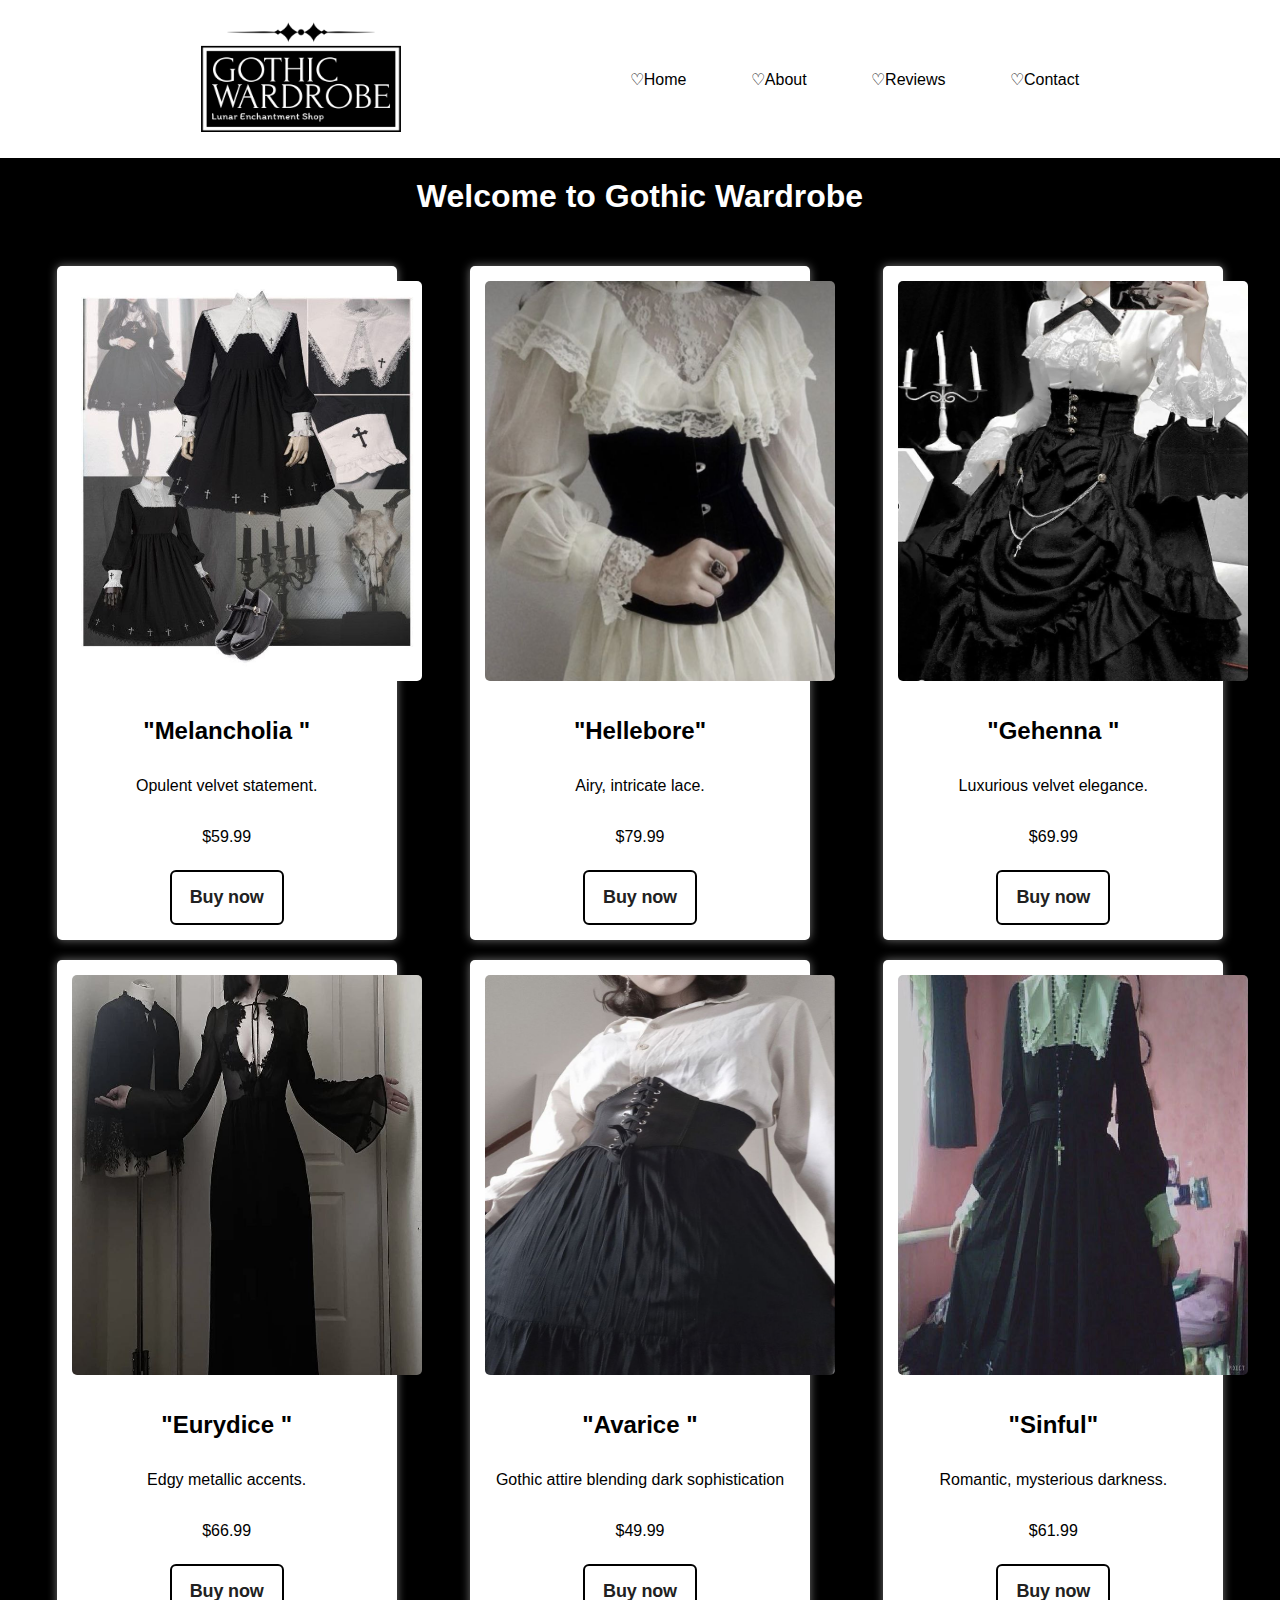
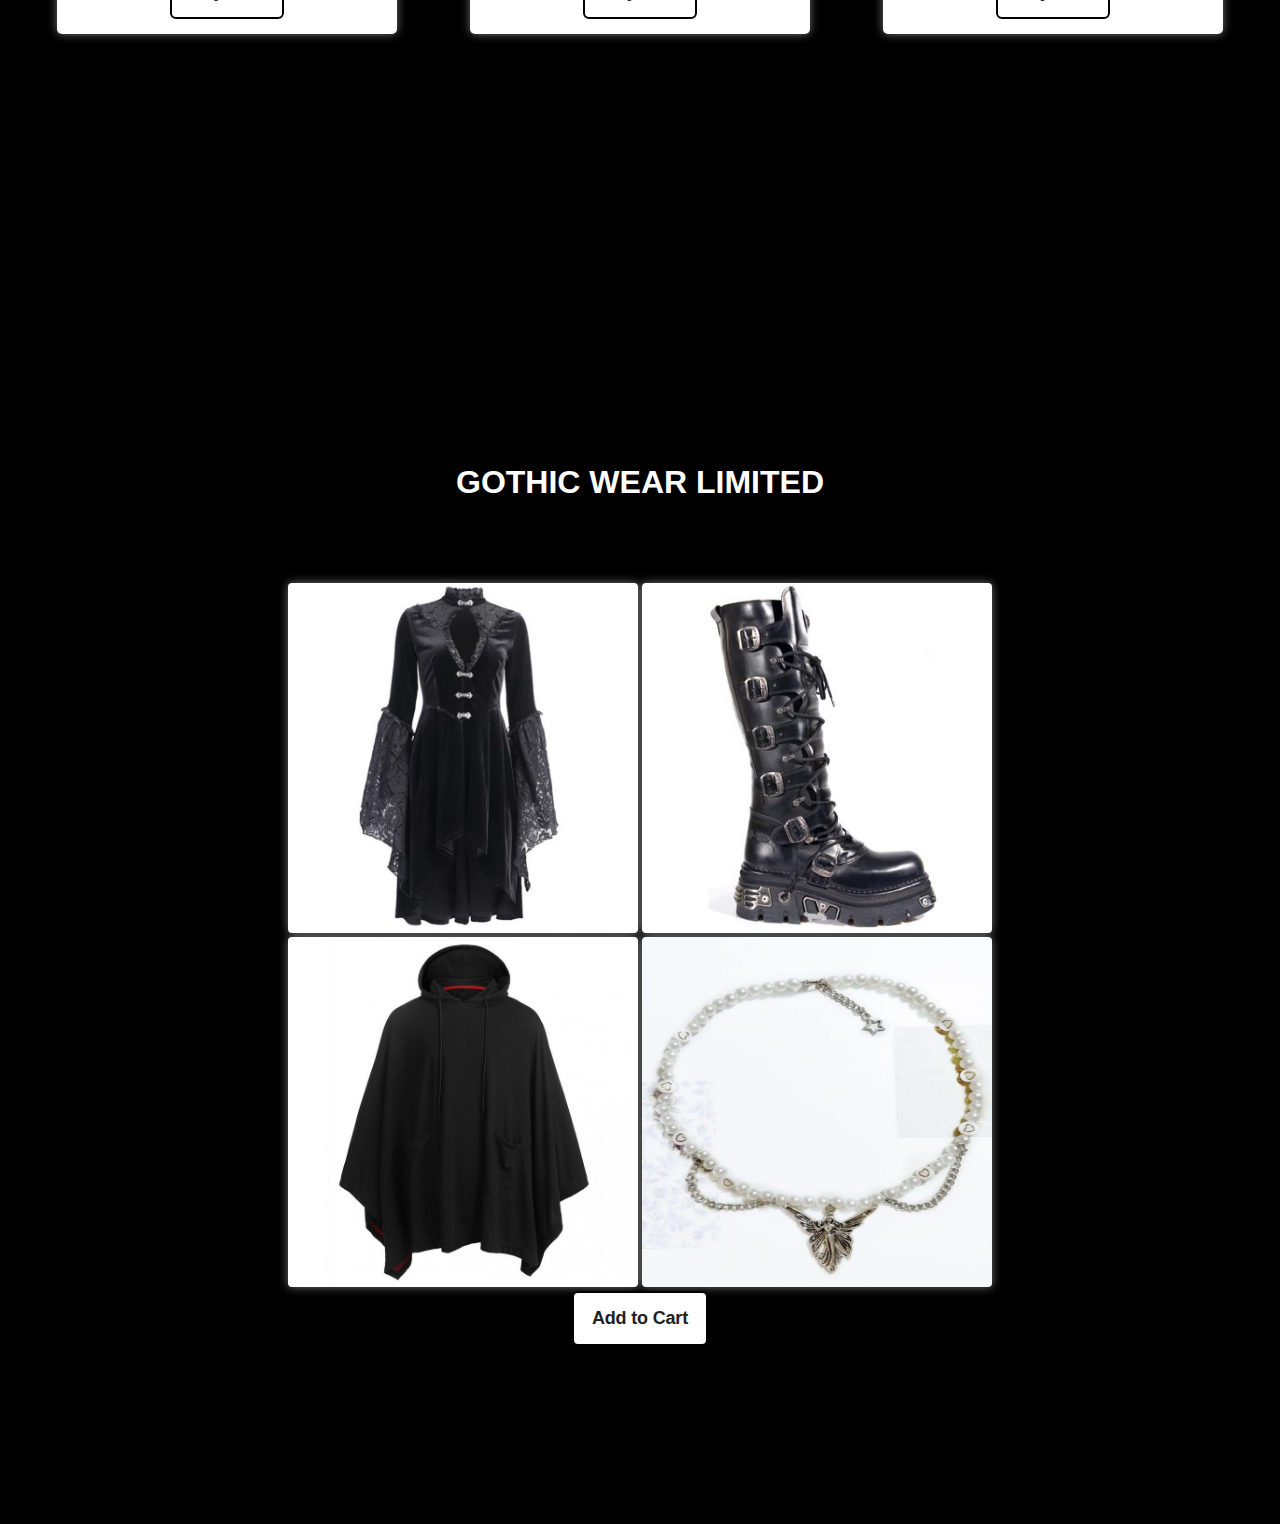
<file: index.html>
<!DOCTYPE html>
<html lang="en">
<head>
    <meta charset="UTF-8">
    <meta name="viewport" content="width=device-width, initial-scale=1.0">
    <title>gotika</title>
    <link rel="stylesheet" href="css/gotstyle.css">
    <link rel="icon" href="img/gothic-wardrobe-high-resolution-logo-black-transparent.png" type="image/png">

</head>
<body>
    <header>
        <nav>   
            <a href="index.html"><img src="img/gothic-wardrobe-high-resolution-logo-black-transparent.png"; height="110" width="200"></a>
            <div class="navvv">
            <a href="index.html">♡Home</a>
            <a href="About.html">♡About</a>
            <a href="Otzyv.html">♡Reviews</a>
            <a href="Contact.html">♡Contact</a>
        </div>
        </nav>
    </header>
    <div class="vse">
        <H1>Welcome to Gothic Wardrobe</H1>
    <section  class="product-container">
       
        <div class="product">
            <a href="gotan (1).html"><img src="img/melan/platya (2).jpg" height="400" width="350" ></a>
            <h2>"Melancholia "</h2>
            <p>Opulent velvet statement.</p>
            <p>$59.99</p>
            <button class="button-80" role="button">Buy now</button>
        </div>
        <div class="product">
            <a href="gotan (2).html"><img src="img/heleb/platya (6).jpg" height="400" width="350" ></a>
            <h2>"Hellebore"</h2>
            <p>Airy, intricate lace.</p>
            <p>$79.99</p>
            <button class="button-80" role="button">Buy now</button>
  </div>
  <div class="product">
    <a href="gotan (3).html"><img src="img/gehen/platya (8).jpg" height="400" width="350" ></a>
    <h2>"Gehenna "</h2>
    <p>Luxurious velvet elegance.</p>
    <p>$69.99</p>
    <button class="button-80" role="button">Buy now</button>
</div>
<div class="product">
    <a href="gotan (4).html"><img src="img/euryd/platya (10).jpg" height="400" width="350" ></a>
    <h2>"Eurydice "</h2>
    <p>Edgy metallic accents.</p>
    <p>$66.99</p>
    <button class="button-80" role="button">Buy now</button>
</div>
<div class="product">
    <a href="gotan (5).html"><img src="img/avar/platya (3).jpg" height="400" width="350" ></a>
    <h2>"Avarice "</h2>
    <p>Gothic attire blending dark sophistication</p>
    <p>$49.99</p>
    <button class="button-80" role="button">Buy now</button>
</div>
<div class="product">
    <a href="gotan (6).html"><img src="img//sinf/platya (1).jpg" height="400" width="350" ></a>
    <h2>"Sinful"</h2>
    <p>Romantic, mysterious darkness.</p>
    <p>$61.99</p>
    <button class="button-80" role="button">Buy now</button>
</div>
    </section>
</div>
<div class="limitka">
    <H1>GOTHIC WEAR LIMITED</H1>
    <h4>Quod hic emas, nusquam alibi. Nova indumenta, nova mysteria.</h4>
<div class="lim">
    <a href="gotan (7).html"><img src="img/refff/gen (3).jpg" height="350" width="350"></a>
    <a href="gotan (8).html"><img src="img/refff (4)/asda (1).jpg" height="350" width="350"></a>
</div>
<div class="lim">
    <a href="gotan (9).html"><img src="img/refff (2)/nakid (2).jpg" height="350" width="350"></a>
    <a href="gotan (10).html"><img src="img/refff (3)/vbvbv (1).jpg" height="350" width="350"></a>
</div>
<button class="button-80" role="button" >Add to Cart</button>
</div>
</body>
</html>
</file>
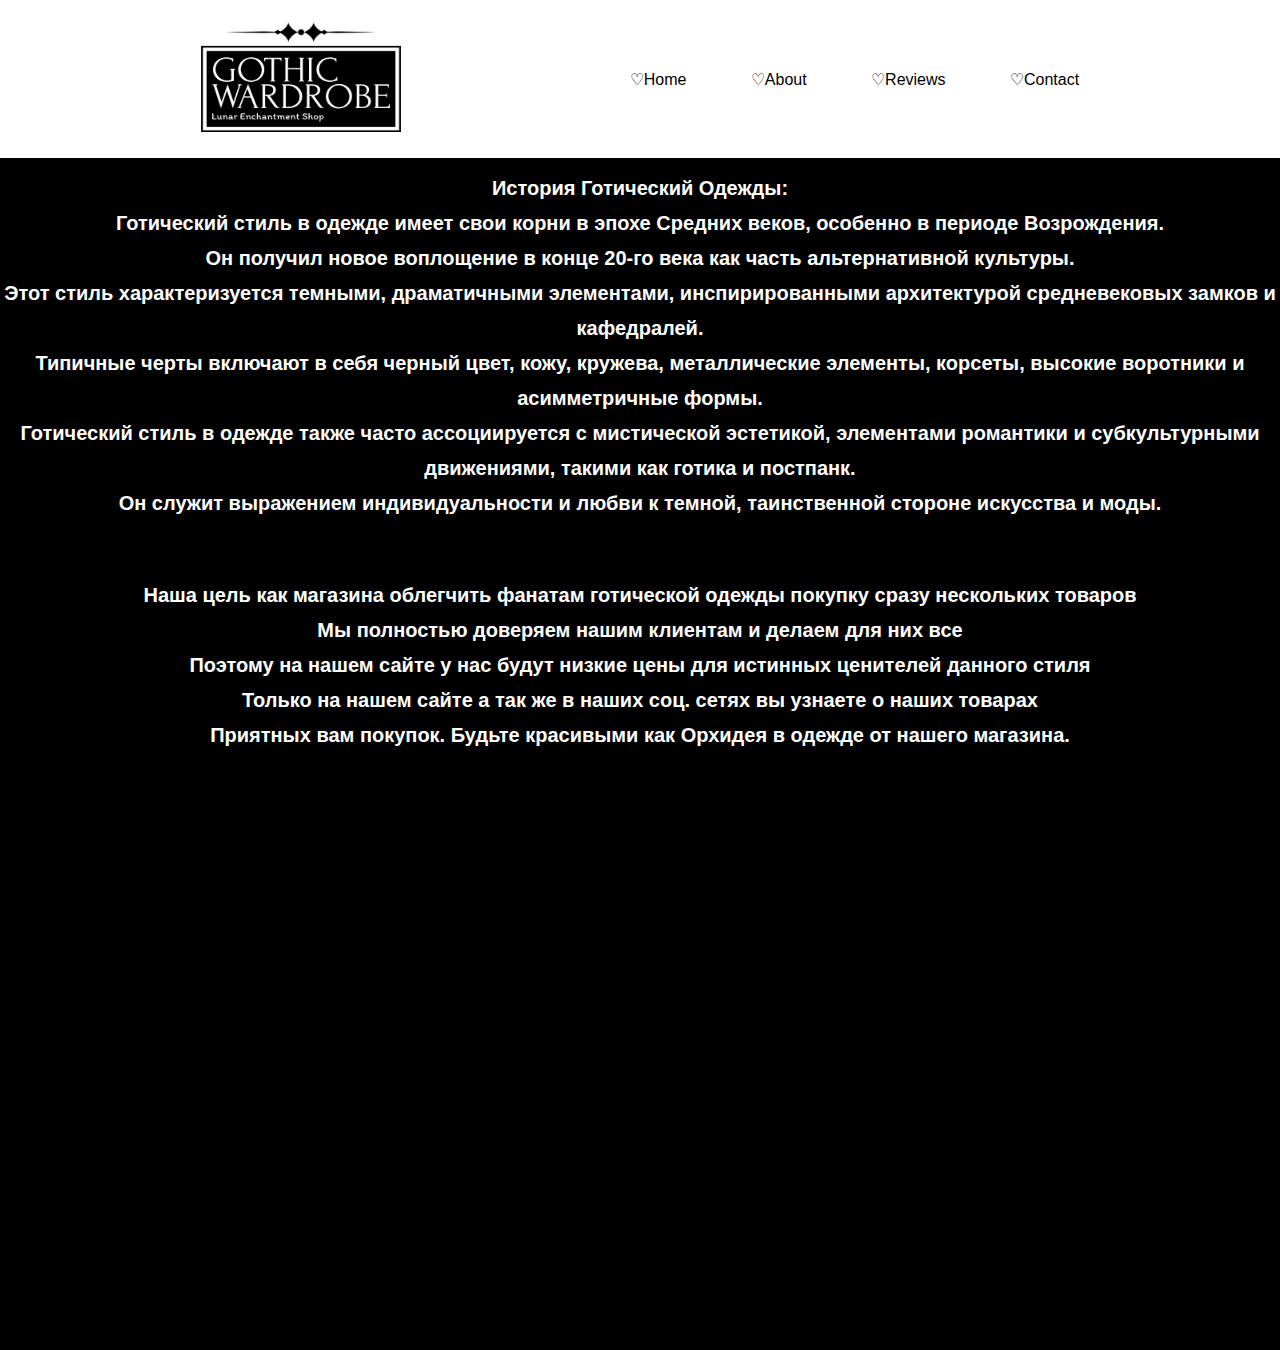
<file: About.html>
<!DOCTYPE html>
<html lang="en">
<head>
    <meta charset="UTF-8">
    <meta name="viewport" content="width=device-width, initial-scale=1.0">
    <title>gotika</title>
    <link rel="stylesheet" href="css/about.css">
    <link rel="icon" href="img/gothic-wardrobe-high-resolution-logo-black-transparent.png" type="image/png">

</head>
<body>
       
    <header>
        <nav>   
            <a href="index.html"><img src="img/gothic-wardrobe-high-resolution-logo-black-transparent.png"; height="110" width="200"></a>
            <div class="navvv">
            <a href="index.html">♡Home</a>
            <a href="About.html">♡About</a>
            <a href="Otzyv.html">♡Reviews</a>
            <a href="Contact.html">♡Contact</a>
        </div>
        </nav>
    </header>
    <div class="vse">
        <Div class="achivments">
            <H1> История Готический Одежды:<br>
                Готический стиль в одежде имеет свои корни в эпохе Средних веков, особенно в периоде Возрождения.<br>
                 Он получил новое воплощение в конце 20-го века как часть альтернативной культуры.<br>
                  Этот стиль характеризуется темными, драматичными элементами, инспирированными архитектурой средневековых замков и кафедралей.<br>
                   Типичные черты включают в себя черный цвет, кожу, кружева, металлические элементы, корсеты, высокие воротники и асимметричные формы.<br>
                    Готический стиль в одежде также часто ассоциируется с мистической эстетикой, элементами романтики и субкультурными движениями, такими как готика и постпанк.<br>
                     Он служит выражением индивидуальности и любви к темной, таинственной стороне искусства и моды.</H1>
        </Div>
        <div class="partners">
            <H1>Наша цель как магазина облегчить фанатам готической одежды покупку сразу нескольких товаров<br>
            Мы полностью доверяем нашим клиентам и делаем для них все<br>
            Поэтому на нашем сайте у нас будут низкие цены для истинных ценителей данного стиля<br>
            Только на нашем сайте а так же в наших соц. сетях вы узнаете о наших товарах<br> 
            Приятных вам покупок. Будьте красивыми как Орхидея в одежде от нашего магазина.
            </H1>
        </div>
           
        
    </div>
</body>
</html>
</file>
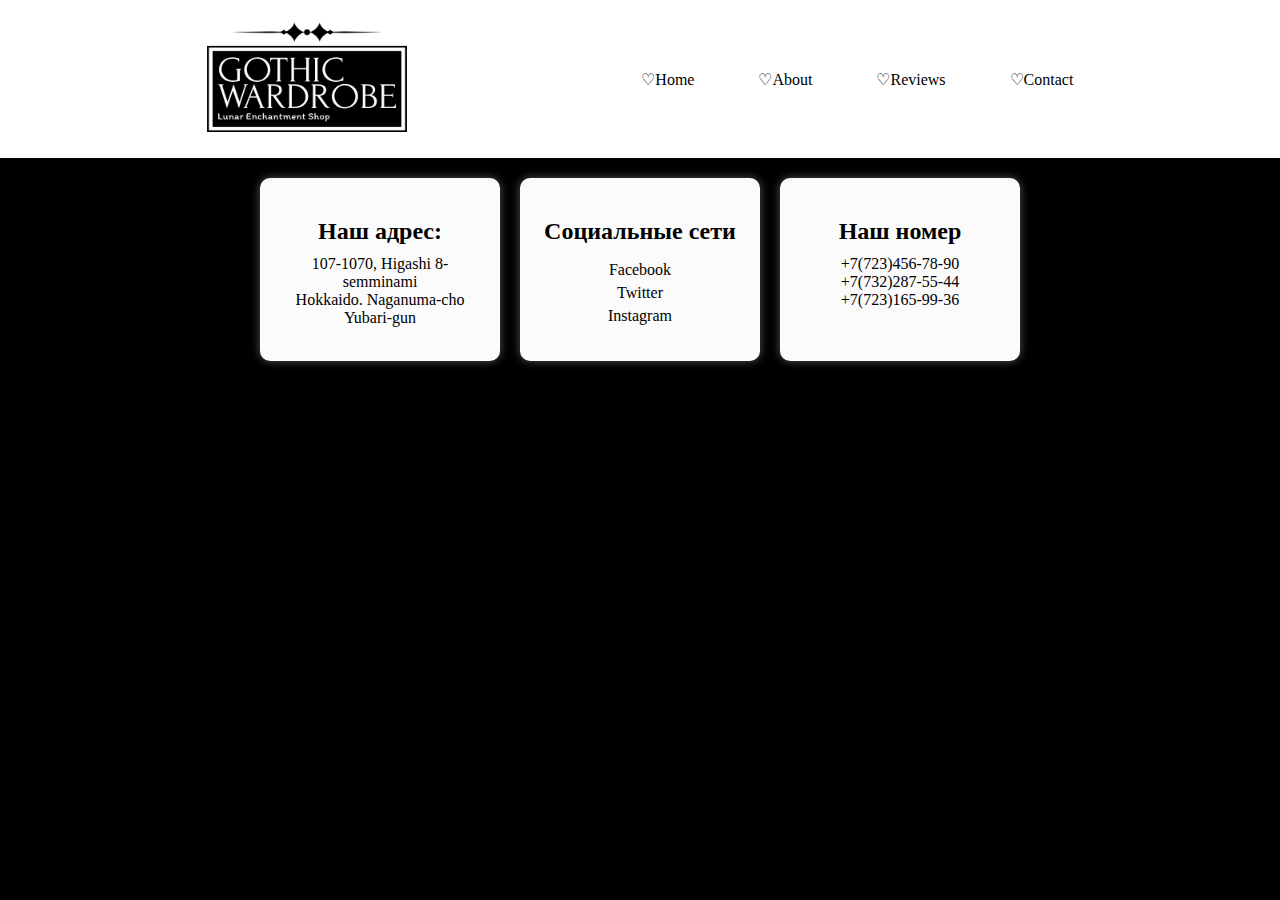
<file: Contact.html>
<!DOCTYPE html>
<html lang="en">
<head>
    <meta charset="UTF-8">
    <meta name="viewport" content="width=device-width, initial-scale=1.0">
    <title>gotika</title>
    <link rel="stylesheet" href="css/contact.css">
    <link rel="icon" href="img/gothic-wardrobe-high-resolution-logo-black-transparent.png" type="image/png">

</head>
<body>
   
    <header>
        <nav>   
            <a href="index.html"><img src="img/gothic-wardrobe-high-resolution-logo-black-transparent.png"; height="110" width="200"></a>
            <div class="navvv">
            <a href="index.html">♡Home</a>
            <a href="About.html">♡About</a>
            <a href="Otzyv.html">♡Reviews</a>
            <a href="Contact.html">♡Contact</a>
        </div>
        </nav>
    </header>
<div class="mainsec">
        <div class="contact-container">
        <div class="contact-block">
            <h2>Наш адрес:</h2>
            <p>  107-1070, Higashi 8-semminami<br>Hokkaido. Naganuma-cho Yubari-gun</p>
        </div>
        <div class="contact-block">
            <h2>Социальные сети</h2>
            <ul>
                <li><a href="https://www.facebook.com/">Facebook</a></li>
                <li><a href="https://twitter.com/">Twitter</a></li>
                <li><a href="https://www.instagram.com/">Instagram</a></li>
            </ul>
        </div>
        <div class="contact-block">
            <h2>Наш номер</h2>
            <p>+7(723)456-78-90<br>
                +7(732)287-55-44<br>
                +7(723)165-99-36<br></p>
        </div>
    </div>
            </div>
</body>
</html>
</file>
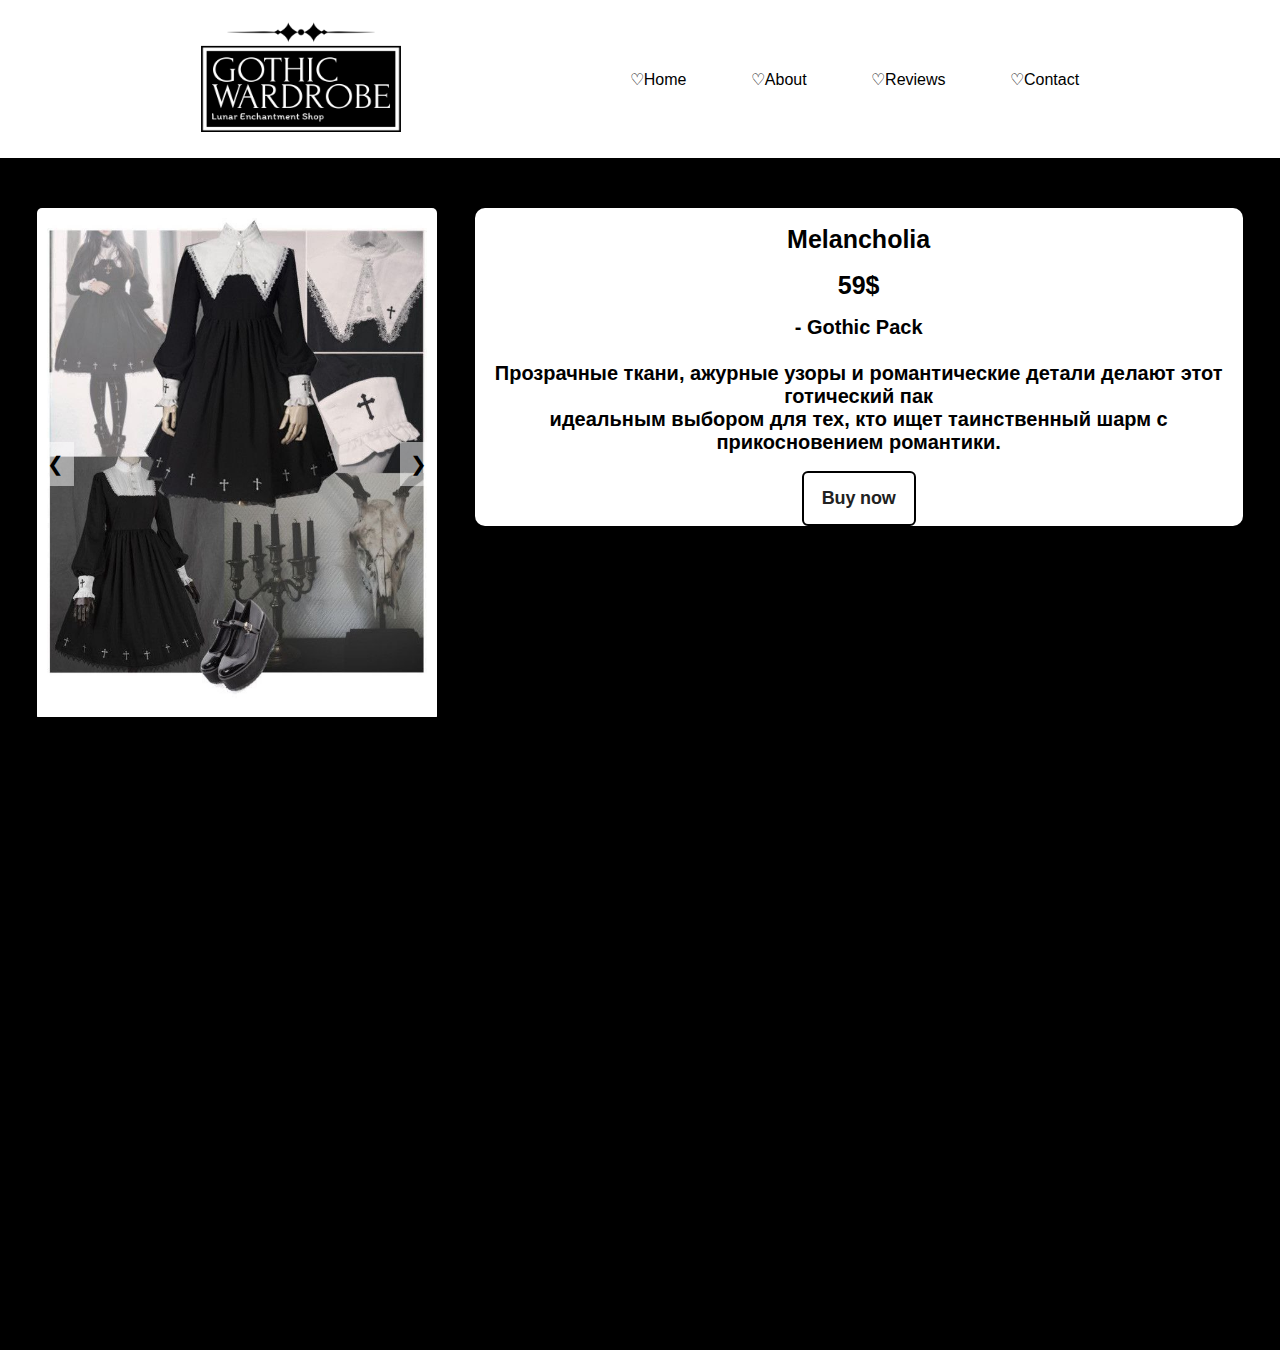
<file: gotan (1).html>
<!DOCTYPE html>
<html lang="en">
<head>
    <meta charset="UTF-8">
    <meta name="viewport" content="width=device-width, initial-scale=1.0">
    <title>Document</title>
    <link rel="stylesheet" href="css/got.css">
</head>
<body>
    <header>
        <nav>   
            <a href="index.html"><img src="img/gothic-wardrobe-high-resolution-logo-black-transparent.png"; height="110" width="200"></a>
            <div class="navvv">
            <a href="index.html">♡Home</a>
            <a href="About.html">♡About</a>
            <a href="Otzyv.html">♡Reviews</a>
            <a href="Contact.html">♡Contact</a>
            </div>
        </nav>
    </header>
<div class="miantovar">

    <div class="slider-container">

        <div class="slider">

            <div class="slide"><img src="img/melan/platya (2).jpg" alt="Slide 1"></div>
            <div class="slide"><img src="img/melan/ykrashenie (2).jpg" alt="Slide 2"></div>
            <div class="slide"><img src="img/melan/ykrashenie (7).jpg" alt="Slide 3"></div>
        </div>
    
        <button class="prev" onclick="plusSlides(-1)">❮</button>
        <button class="next" onclick="plusSlides(1)">❯</button>
        
    
    </div>
        <div class="text">
    <h1>Melancholia</h1>
    <h1>59$</h1>
    <h2>- Gothic Pack<br><br>
        Прозрачные ткани, ажурные узоры и романтические детали делают этот готический пак<br> идеальным выбором для тех, кто ищет таинственный шарм с прикосновением романтики.</h2>
        <div class="buttt"><button class="button-80" role="button">Buy now</button></div>
        </div>
        
</div>


    <script>
        let slideIndex = 1;
    
        function plusSlides(n) {
            showSlides(slideIndex += n);
        }
    
        function showSlides(n) {
            let slides = document.getElementsByClassName("slide");
            if (n > slides.length) {
                slideIndex = 1;
            }
            if (n < 1) {
                slideIndex = slides.length;
            }
            for (let i = 0; i < slides.length; i++) {
                slides[i].style.transform = "translateX(" + -400 * (slideIndex - 1) + "px)";
            }
        }
    </script>
</body>
</html>
</file>
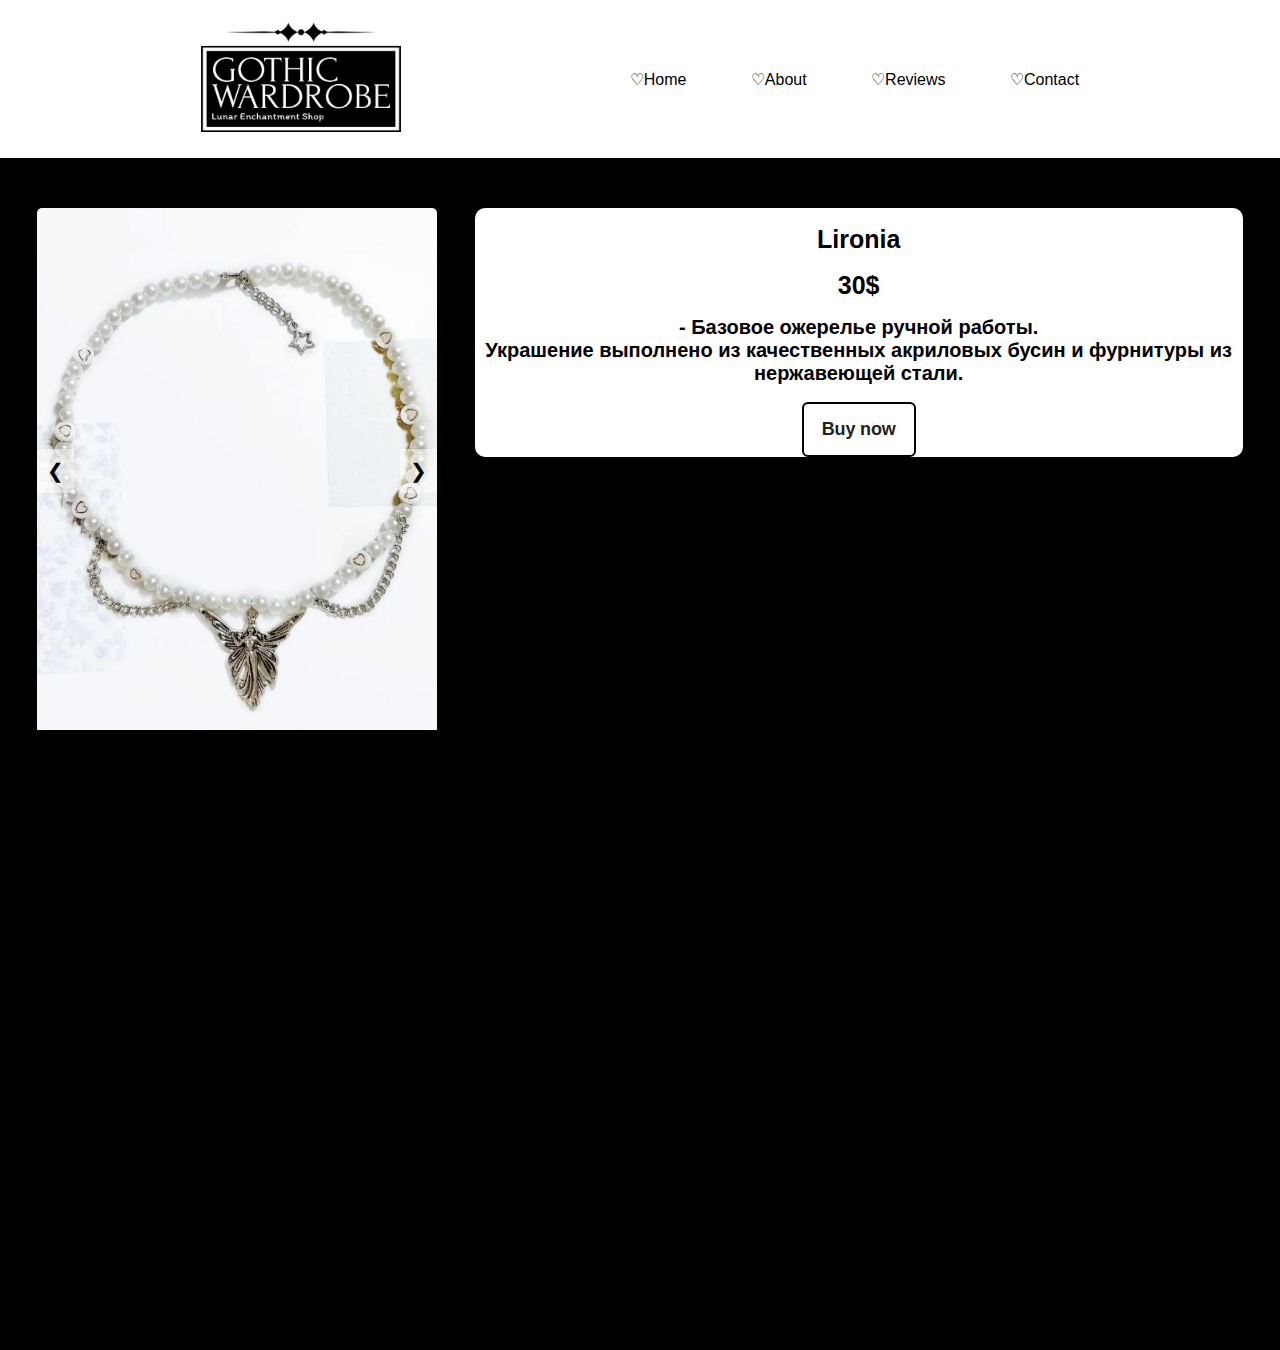
<file: gotan (10).html>
<!DOCTYPE html>
<html lang="en">
<head>
    <meta charset="UTF-8">
    <meta name="viewport" content="width=device-width, initial-scale=1.0">
    <title>Document</title>
    <link rel="stylesheet" href="css/got.css">
</head>
<body>
    <header>
        <nav>   
            <a href="index.html"><img src="img/gothic-wardrobe-high-resolution-logo-black-transparent.png"; height="110" width="200"></a>
            <div class="navvv">
            <a href="index.html">♡Home</a>
            <a href="About.html">♡About</a>
            <a href="Otzyv.html">♡Reviews</a>
            <a href="Contact.html">♡Contact</a>
            </div>
        </nav>
    </header>
<div class="miantovar">

    <div class="slider-container">

        <div class="slider">

            <div class="slide"><img src="img/refff (3)/vbvbv (1).jpg" alt="Slide 1"></div>
            <div class="slide"><img src="img/refff (3)/vbvbv (2).jpg" alt="Slide 2"></div>
        </div>
    
        <button class="prev" onclick="plusSlides(-1)">❮</button>
        <button class="next" onclick="plusSlides(1)">❯</button>
        
    
    </div>
        <div class="text">
    <h1>Lironia </h1>
    <h1>30$</h1>
    <h2>- Базовое ожерелье ручной работы.<br>Украшение выполнено из качественных акриловых бусин и фурнитуры из нержавеющей стали.</h2>
        <div class="buttt"><button class="button-80" role="button">Buy now</button></div>
        </div>
        
</div>


    <script>
        let slideIndex = 1;
    
        function plusSlides(n) {
            showSlides(slideIndex += n);
        }
    
        function showSlides(n) {
            let slides = document.getElementsByClassName("slide");
            if (n > slides.length) {
                slideIndex = 1;
            }
            if (n < 1) {
                slideIndex = slides.length;
            }
            for (let i = 0; i < slides.length; i++) {
                slides[i].style.transform = "translateX(" + -400 * (slideIndex - 1) + "px)";
            }
        }
    </script>
</body>
</html>
</file>
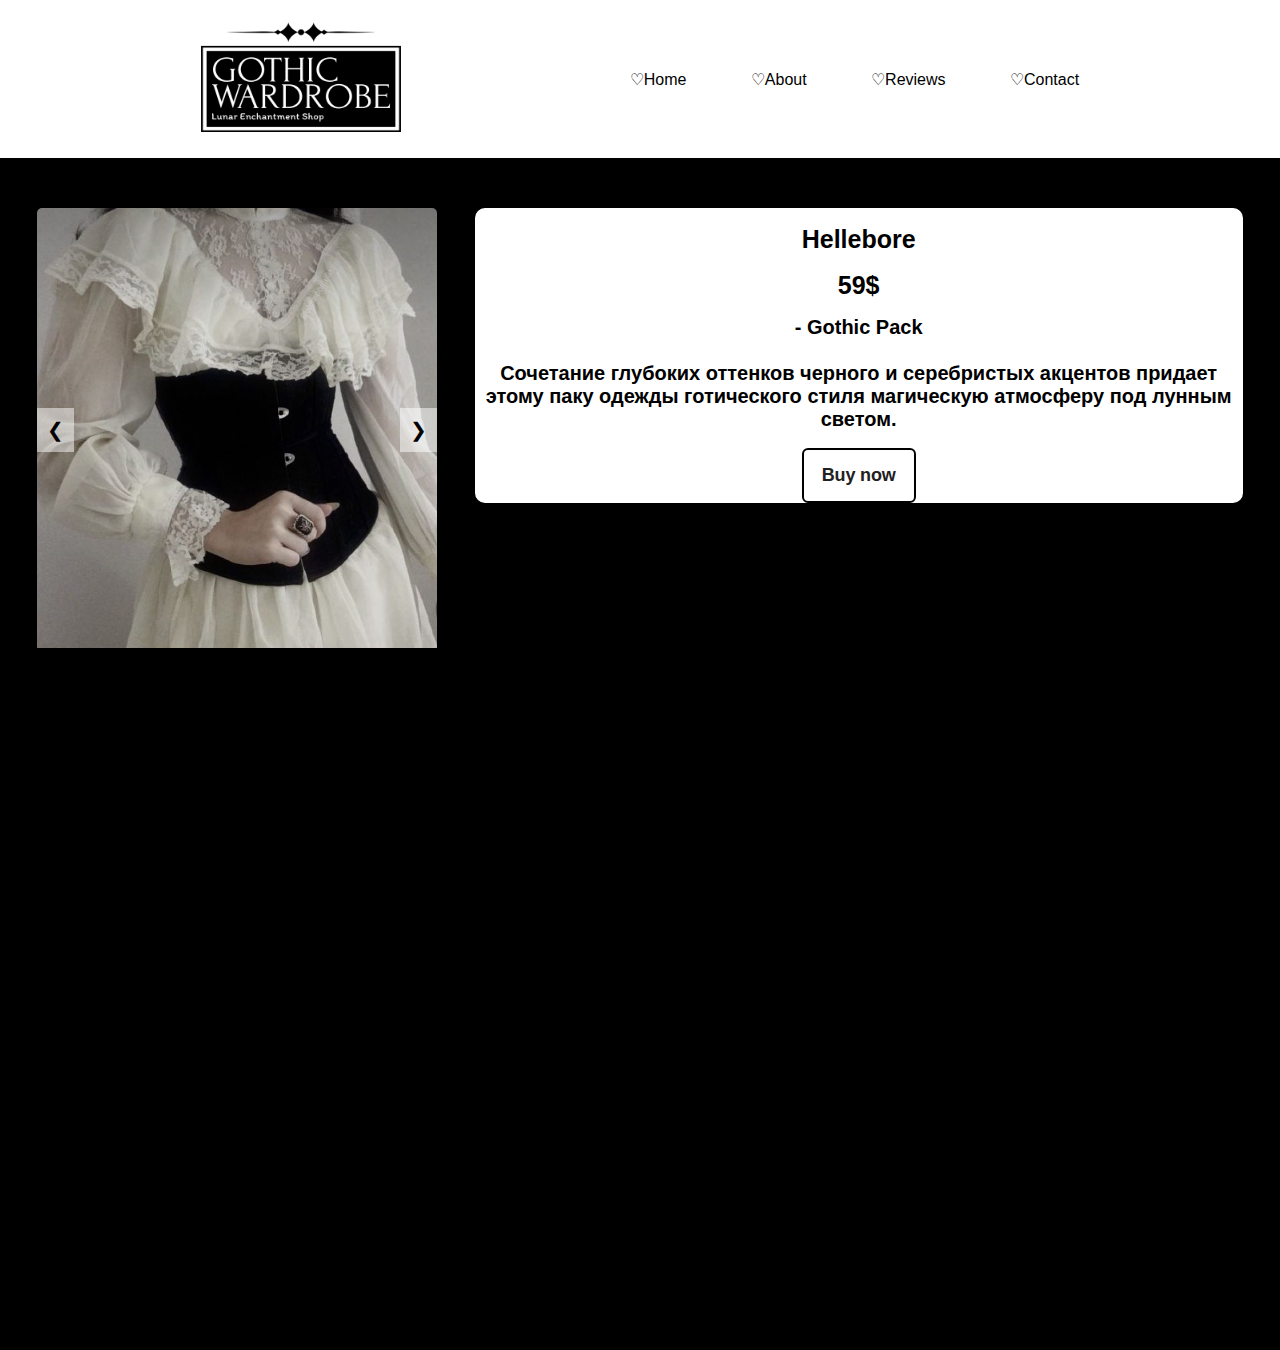
<file: gotan (2).html>
<!DOCTYPE html>
<html lang="en">
<head>
    <meta charset="UTF-8">
    <meta name="viewport" content="width=device-width, initial-scale=1.0">
    <title>Document</title>
    <link rel="stylesheet" href="css/got.css">
</head>
<body>
    <header>
        <nav>   
            <a href="index.html"><img src="img/gothic-wardrobe-high-resolution-logo-black-transparent.png"; height="110" width="200"></a>
            <div class="navvv">
            <a href="index.html">♡Home</a>
            <a href="About.html">♡About</a>
            <a href="Otzyv.html">♡Reviews</a>
            <a href="Contact.html">♡Contact</a>
            </div>
        </nav>
    </header>
<div class="miantovar">

    <div class="slider-container">

        <div class="slider">

            <div class="slide"><img src="img/heleb/platya (6).jpg " alt="Slide 1"></div>
            <div class="slide"><img src="img/heleb/ykrashenie (5).jpg" alt="Slide 2"></div>
            <div class="slide"><img src="img/heleb/photo1701275367.jpeg" alt="Slide 2"></div>


        </div>
    
        <button class="prev" onclick="plusSlides(-1)">❮</button>
        <button class="next" onclick="plusSlides(1)">❯</button>
        
    
    </div>
        <div class="text">
    <h1>Hellebore</h1>
    <h1>59$</h1>
    <h2>- Gothic Pack <br><br>
        Сочетание глубоких оттенков черного и серебристых акцентов придает<br> этому паку одежды готического стиля магическую атмосферу под лунным светом.</h2>
        <div class="buttt"><button class="button-80" role="button">Buy now</button></div>
        </div>
        
</div>


    <script>
        let slideIndex = 1;
    
        function plusSlides(n) {
            showSlides(slideIndex += n);
        }
    
        function showSlides(n) {
            let slides = document.getElementsByClassName("slide");
            if (n > slides.length) {
                slideIndex = 1;
            }
            if (n < 1) {
                slideIndex = slides.length;
            }
            for (let i = 0; i < slides.length; i++) {
                slides[i].style.transform = "translateX(" + -400 * (slideIndex - 1) + "px)";
            }
        }
    </script>
</body>
</html>
</file>
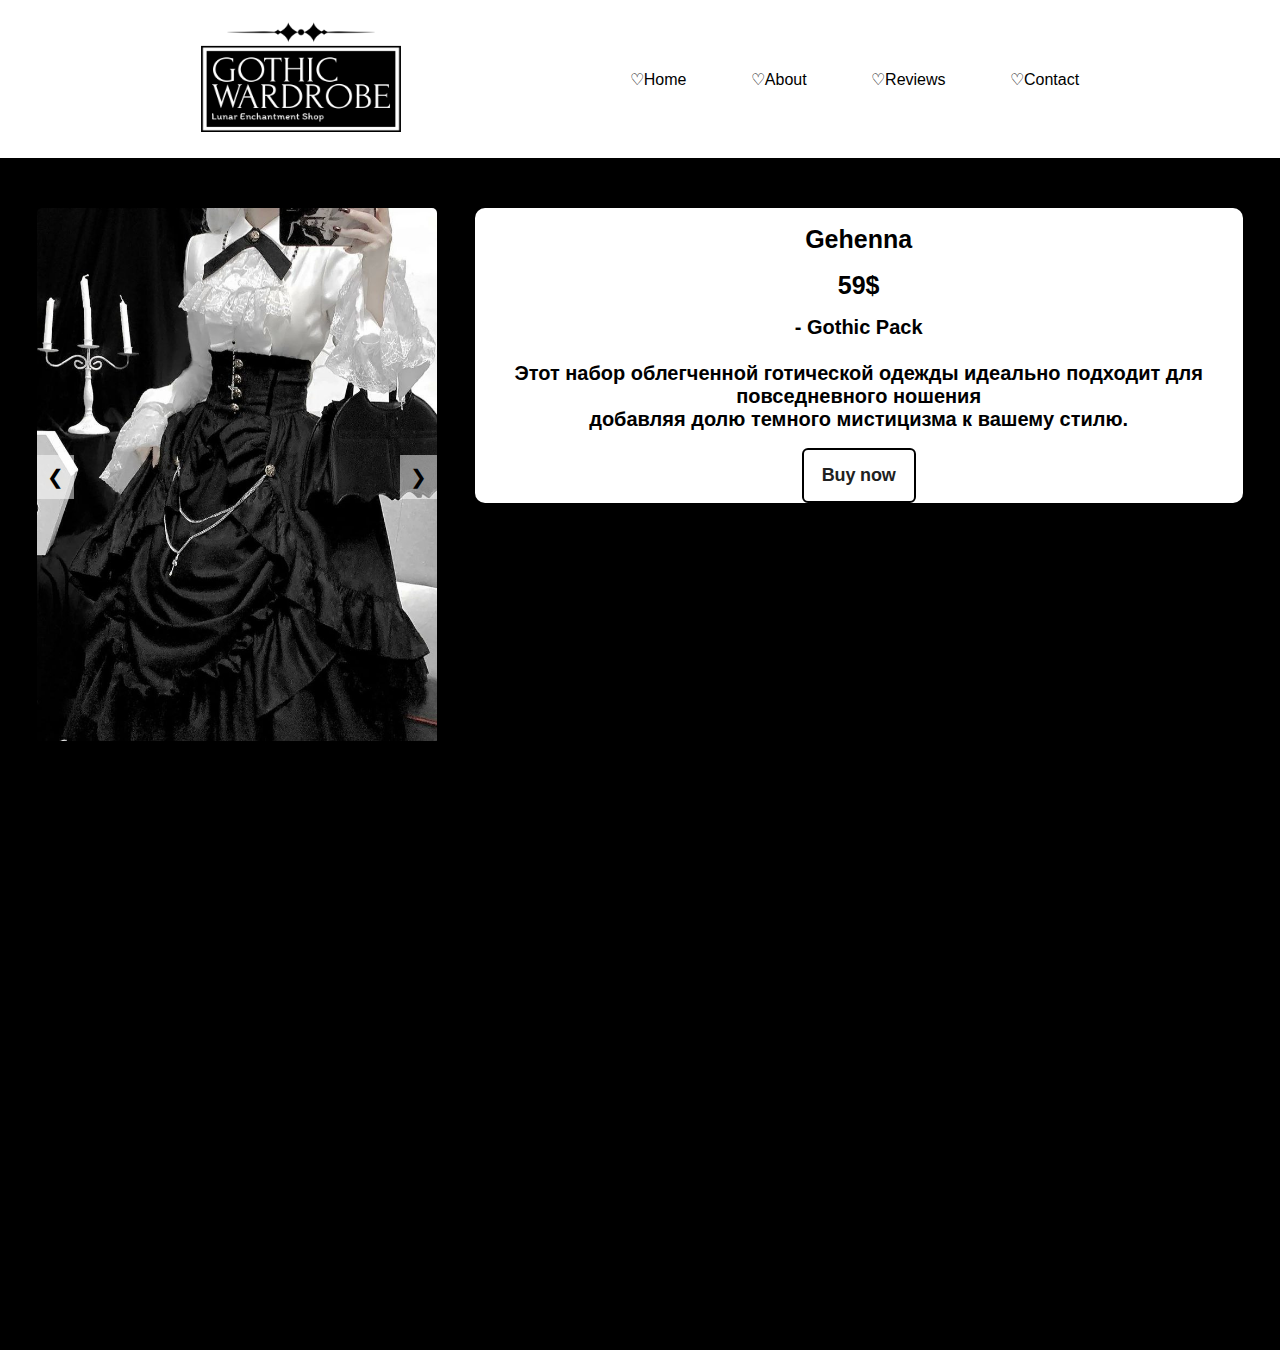
<file: gotan (3).html>
<!DOCTYPE html>
<html lang="en">
<head>
    <meta charset="UTF-8">
    <meta name="viewport" content="width=device-width, initial-scale=1.0">
    <title>Document</title>
    <link rel="stylesheet" href="css/got.css">
</head>
<body>
    <header>
        <nav>   
            <a href="index.html"><img src="img/gothic-wardrobe-high-resolution-logo-black-transparent.png"; height="110" width="200"></a>
            <div class="navvv">
            <a href="index.html">♡Home</a>
            <a href="About.html">♡About</a>
            <a href="Otzyv.html">♡Reviews</a>
            <a href="Contact.html">♡Contact</a>
            </div>
        </nav>
    </header>
<div class="miantovar">

    <div class="slider-container">

        <div class="slider">

            <div class="slide"><img src="img/gehen/platya (8).jpg" alt="Slide 1"></div>
            <div class="slide"><img src="img/gehen/ykrashenie (6).jpg" alt="Slide 2"></div>
            <div class="slide"><img src="img/gehen/photo1701275383.jpeg" alt="Slide 2"></div>

        </div>
    
        <button class="prev" onclick="plusSlides(-1)">❮</button>
        <button class="next" onclick="plusSlides(1)">❯</button>
        
    
    </div>
        <div class="text">
    <h1>Gehenna</h1>
    <h1>59$</h1>
    <h2>- Gothic Pack<br><br>
        Этот набор облегченной готической одежды идеально подходит для повседневного ношения<br> добавляя долю темного мистицизма к вашему стилю.</h2>
        <div class="buttt"><button class="button-80" role="button">Buy now</button></div>
        </div>
        
</div>


    <script>
        let slideIndex = 1;
    
        function plusSlides(n) {
            showSlides(slideIndex += n);
        }
    
        function showSlides(n) {
            let slides = document.getElementsByClassName("slide");
            if (n > slides.length) {
                slideIndex = 1;
            }
            if (n < 1) {
                slideIndex = slides.length;
            }
            for (let i = 0; i < slides.length; i++) {
                slides[i].style.transform = "translateX(" + -400 * (slideIndex - 1) + "px)";
            }
        }
    </script>
</body>
</html>
</file>
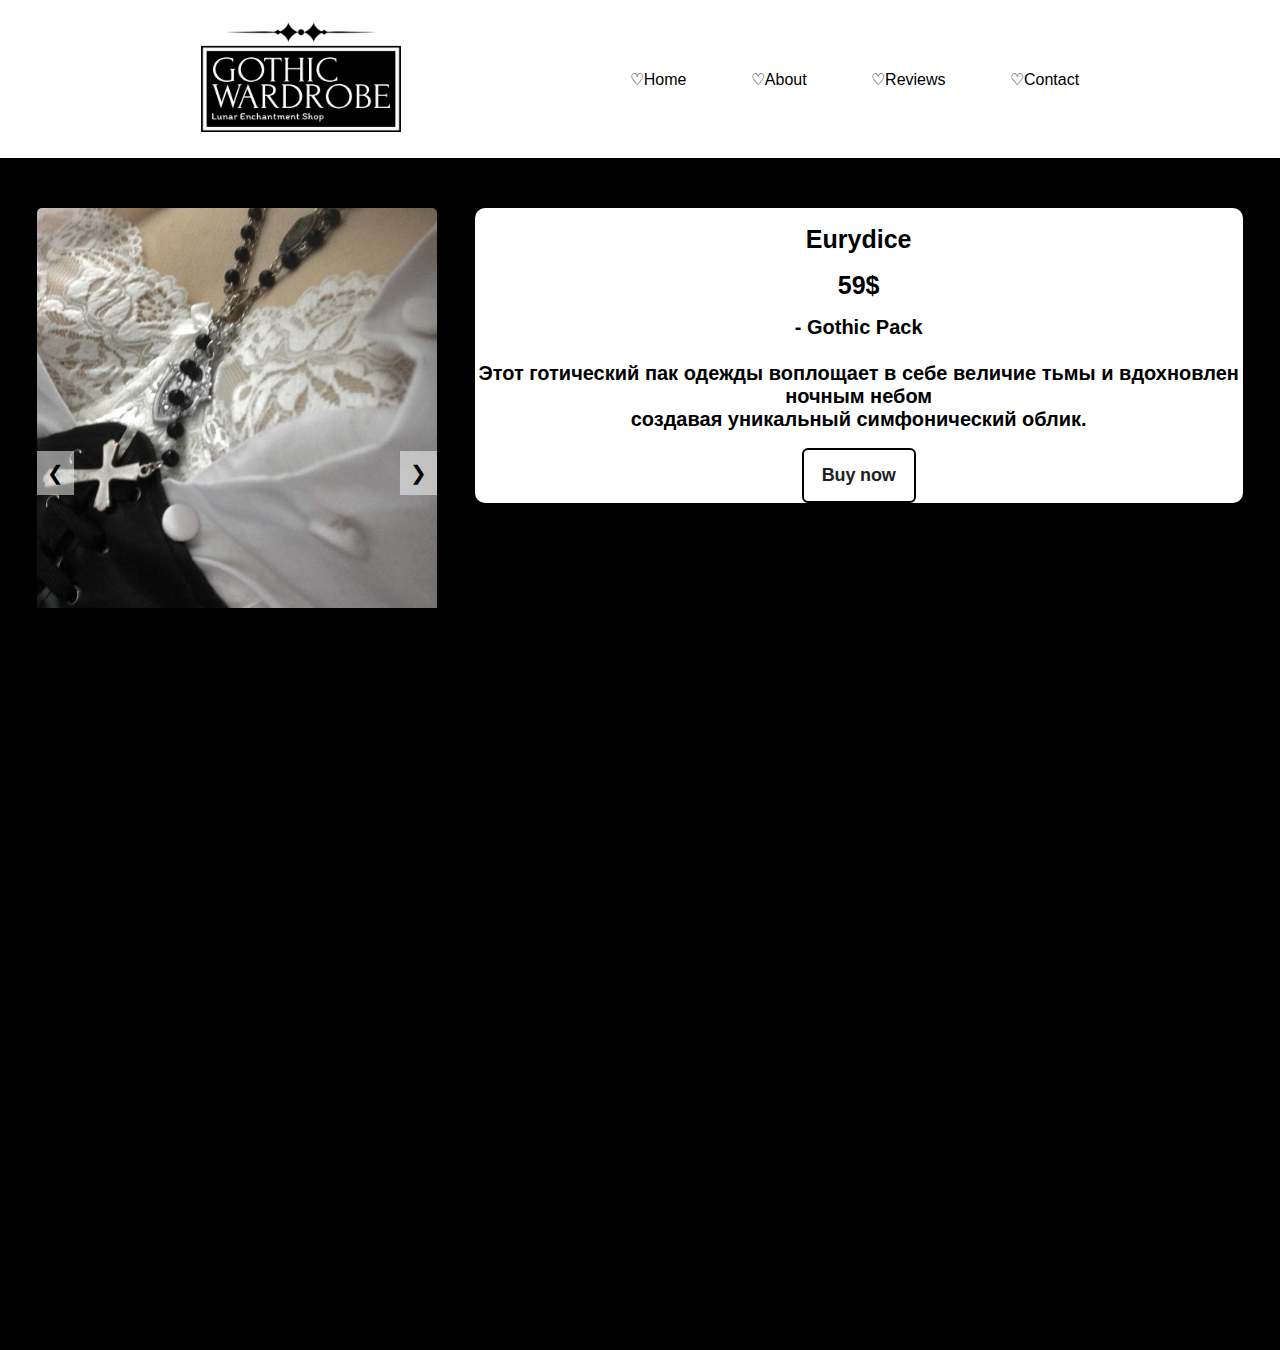
<file: gotan (4).html>
<!DOCTYPE html>
<html lang="en">
<head>
    <meta charset="UTF-8">
    <meta name="viewport" content="width=device-width, initial-scale=1.0">
    <title>Document</title>
    <link rel="stylesheet" href="css/got.css">
</head>
<body>
    <header>
        <nav>   
            <a href="index.html"><img src="img/gothic-wardrobe-high-resolution-logo-black-transparent.png"; height="110" width="200"></a>
            <div class="navvv">
            <a href="index.html">♡Home</a>
            <a href="About.html">♡About</a>
            <a href="Otzyv.html">♡Reviews</a>
            <a href="Contact.html">♡Contact</a>
            </div>
        </nav>
    </header>
<div class="miantovar">

    <div class="slider-container">

        <div class="slider">
            <div class="slide"><img src="img/euryd/ykrashenie (4).jpg" alt="Slide 3"></div>
            <div class="slide"><img src="img/euryd/platya (5).jpg" alt="Slide 1"></div>
            <div class="slide"><img src="img/euryd/platya (10).jpg " alt="Slide 2"></div>
            
        </div>
    
        <button class="prev" onclick="plusSlides(-1)">❮</button>
        <button class="next" onclick="plusSlides(1)">❯</button>
        
    
    </div>
        <div class="text">
    <h1>Eurydice</h1>
    <h1>59$</h1>
    <h2>- Gothic Pack<br><br>
        Этот готический пак одежды воплощает в себе величие тьмы и вдохновлен ночным небом<br> создавая уникальный симфонический облик.</h2>
        <div class="buttt"><button class="button-80" role="button">Buy now</button></div>
        </div>
        
</div>


    <script>
        let slideIndex = 1;
    
        function plusSlides(n) {
            showSlides(slideIndex += n);
        }
    
        function showSlides(n) {
            let slides = document.getElementsByClassName("slide");
            if (n > slides.length) {
                slideIndex = 1;
            }
            if (n < 1) {
                slideIndex = slides.length;
            }
            for (let i = 0; i < slides.length; i++) {
                slides[i].style.transform = "translateX(" + -400 * (slideIndex - 1) + "px)";
            }
        }
    </script>
</body>
</html>
</file>
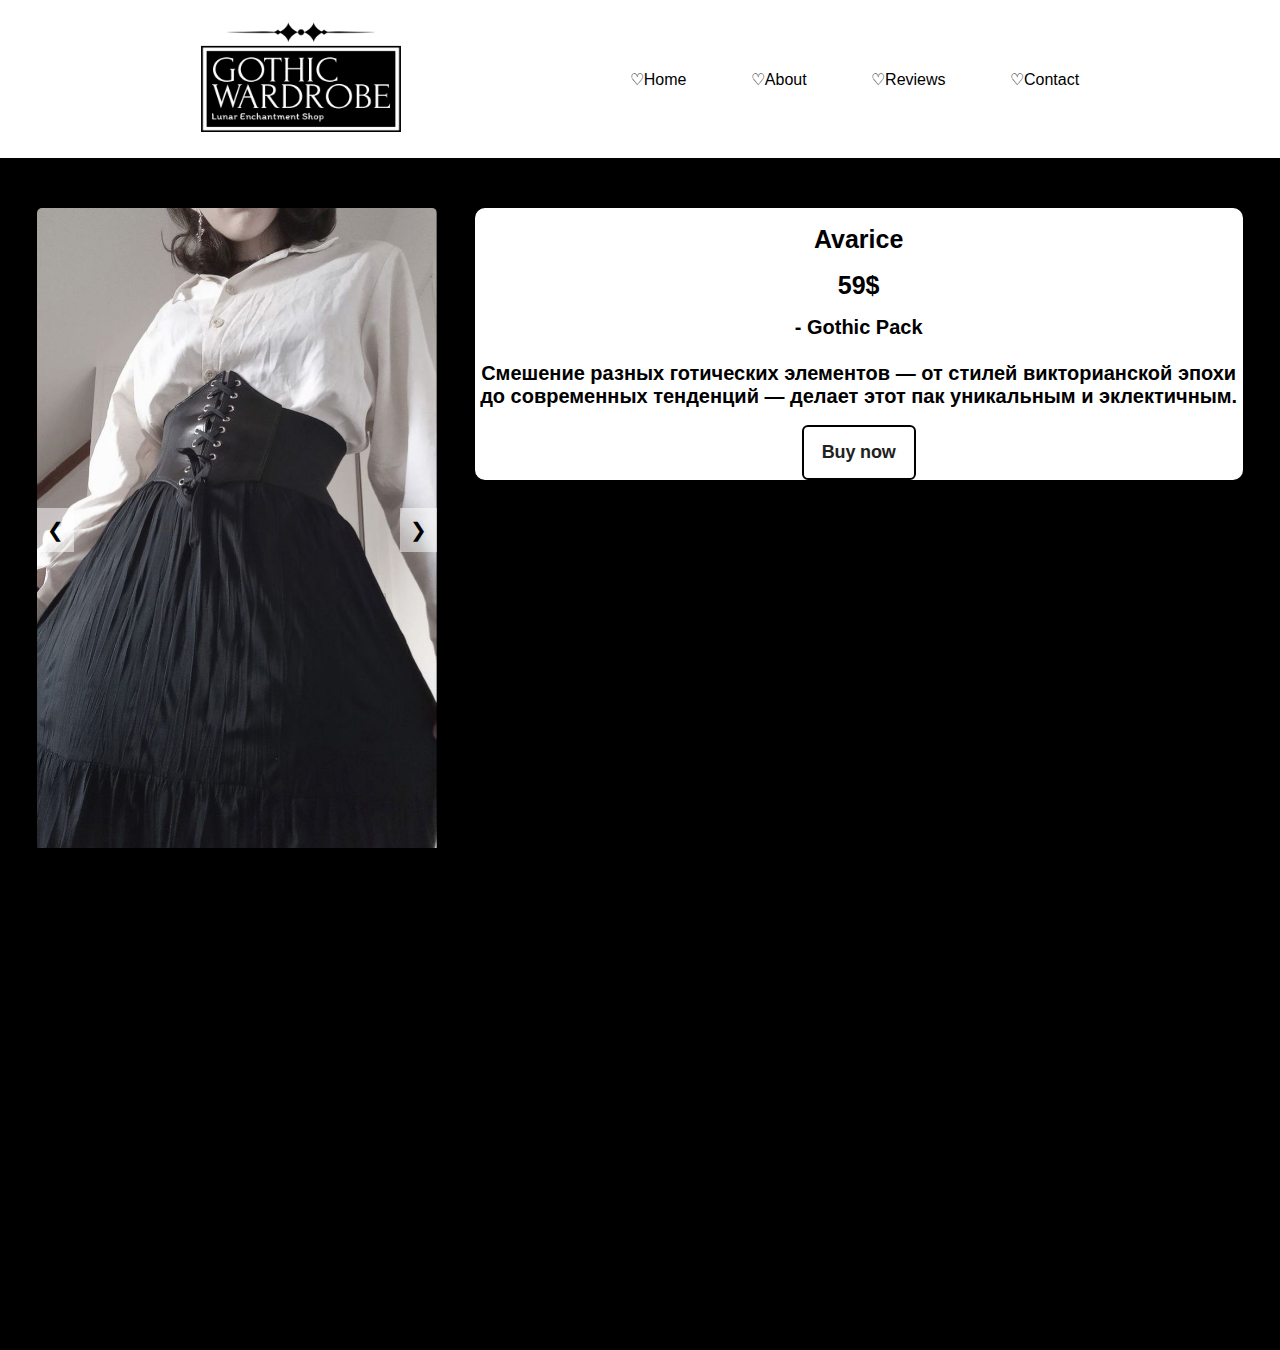
<file: gotan (5).html>
<!DOCTYPE html>
<html lang="en">
<head>
    <meta charset="UTF-8">
    <meta name="viewport" content="width=device-width, initial-scale=1.0">
    <title>Document</title>
    <link rel="stylesheet" href="css/got.css">
</head>
<body>
    <header>
        <nav>   
            <a href="index.html"><img src="img/gothic-wardrobe-high-resolution-logo-black-transparent.png"; height="110" width="200"></a>
            <div class="navvv">
            <a href="index.html">♡Home</a>
            <a href="About.html">♡About</a>
            <a href="Otzyv.html">♡Reviews</a>
            <a href="Contact.html">♡Contact</a>
            </div>
        </nav>
    </header>
<div class="miantovar">

    <div class="slider-container">

        <div class="slider">

            <div class="slide"><img src="img/avar/platya (3).jpg " alt="Slide 1"></div>
            <div class="slide"><img src="img/avar/ykrashenie (3).jpg " alt="Slide 2"></div>
            <div class="slide"><img src="img/avar/photo1701275363.jpeg" alt="Slide 2"></div>

        </div>
    
        <button class="prev" onclick="plusSlides(-1)">❮</button>
        <button class="next" onclick="plusSlides(1)">❯</button>
        
    
    </div>
        <div class="text">
    <h1>Avarice</h1>
    <h1>59$</h1>
    <h2>- Gothic Pack<br><br>
        Смешение разных готических элементов — от стилей викторианской эпохи <br> до современных тенденций — делает этот пак уникальным и эклектичным.  </h2>      
        <div class="buttt"><button class="button-80" role="button">Buy now</button></div>
        </div>
        
</div>


    <script>
        let slideIndex = 1;
    
        function plusSlides(n) {
            showSlides(slideIndex += n);
        }
    
        function showSlides(n) {
            let slides = document.getElementsByClassName("slide");
            if (n > slides.length) {
                slideIndex = 1;
            }
            if (n < 1) {
                slideIndex = slides.length;
            }
            for (let i = 0; i < slides.length; i++) {
                slides[i].style.transform = "translateX(" + -400 * (slideIndex - 1) + "px)";
            }
        }
    </script>
</body>
</html>
</file>
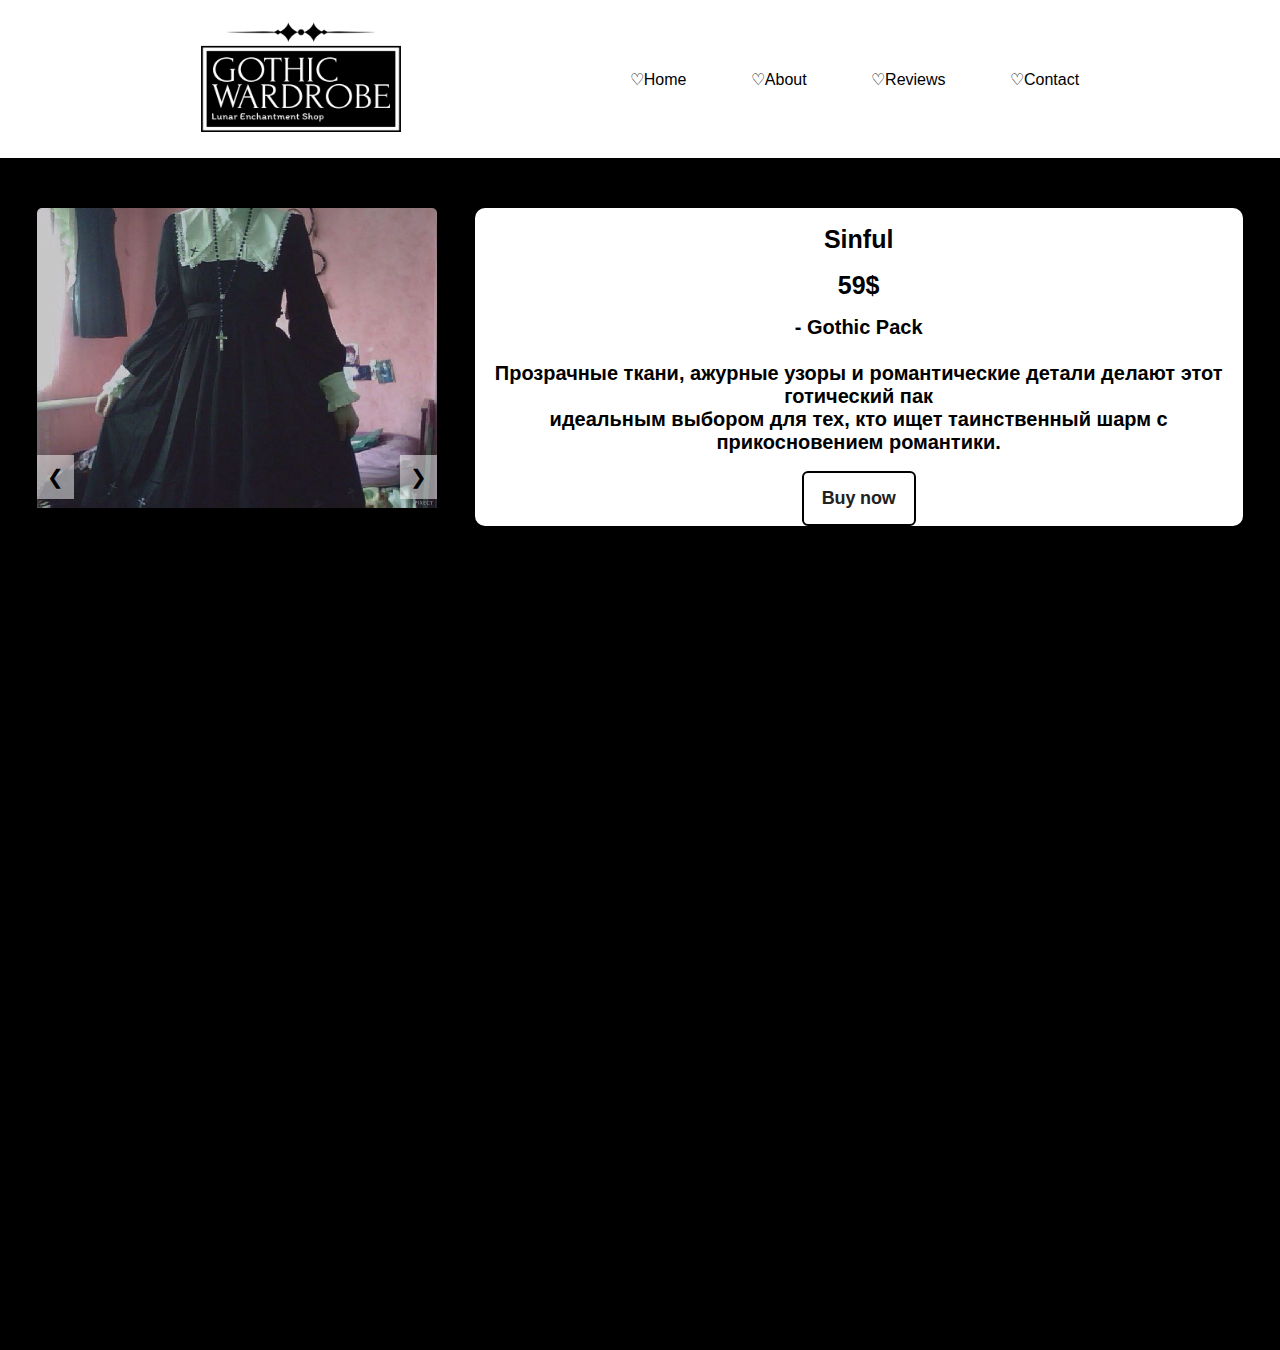
<file: gotan (6).html>
<!DOCTYPE html>
<html lang="en">
<head>
    <meta charset="UTF-8">
    <meta name="viewport" content="width=device-width, initial-scale=1.0">
    <title>Document</title>
    <link rel="stylesheet" href="css/got.css">
</head>
<body>
    <header>
        <nav>   
            <a href="index.html"><img src="img/gothic-wardrobe-high-resolution-logo-black-transparent.png"; height="110" width="200"></a>
            <div class="navvv">
            <a href="index.html">♡Home</a>
            <a href="About.html">♡About</a>
            <a href="Otzyv.html">♡Reviews</a>
            <a href="Contact.html">♡Contact</a>
            </div>
        </nav>
    </header>
<div class="miantovar">

    <div class="slider-container">

        <div class="slider">

            <div class="slide"><img src="img/sinf/platya (1).jpg " alt="Slide 1"></div>
            <div class="slide"><img src="img/sinf/platya (11).jpg " alt="Slide 2"></div>
            <div class="slide"><img src="img/sinf/ykrashenie (8).jpg " alt="Slide 3"></div>
        </div>
    
        <button class="prev" onclick="plusSlides(-1)">❮</button>
        <button class="next" onclick="plusSlides(1)">❯</button>
        
    
    </div>
        <div class="text">
    <h1>Sinful</h1>
    <h1>59$</h1>
    <h2>- Gothic Pack<br><br>
        Прозрачные ткани, ажурные узоры и романтические детали делают этот готический пак<br> идеальным выбором для тех, кто ищет таинственный шарм с прикосновением романтики.</h2>
        <div class="buttt"><button class="button-80" role="button">Buy now</button></div>
        </div>
        
</div>


    <script>
        let slideIndex = 1;
    
        function plusSlides(n) {
            showSlides(slideIndex += n);
        }
    
        function showSlides(n) {
            let slides = document.getElementsByClassName("slide");
            if (n > slides.length) {
                slideIndex = 1;
            }
            if (n < 1) {
                slideIndex = slides.length;
            }
            for (let i = 0; i < slides.length; i++) {
                slides[i].style.transform = "translateX(" + -400 * (slideIndex - 1) + "px)";
            }
        }
    </script>
</body>
</html>
</file>
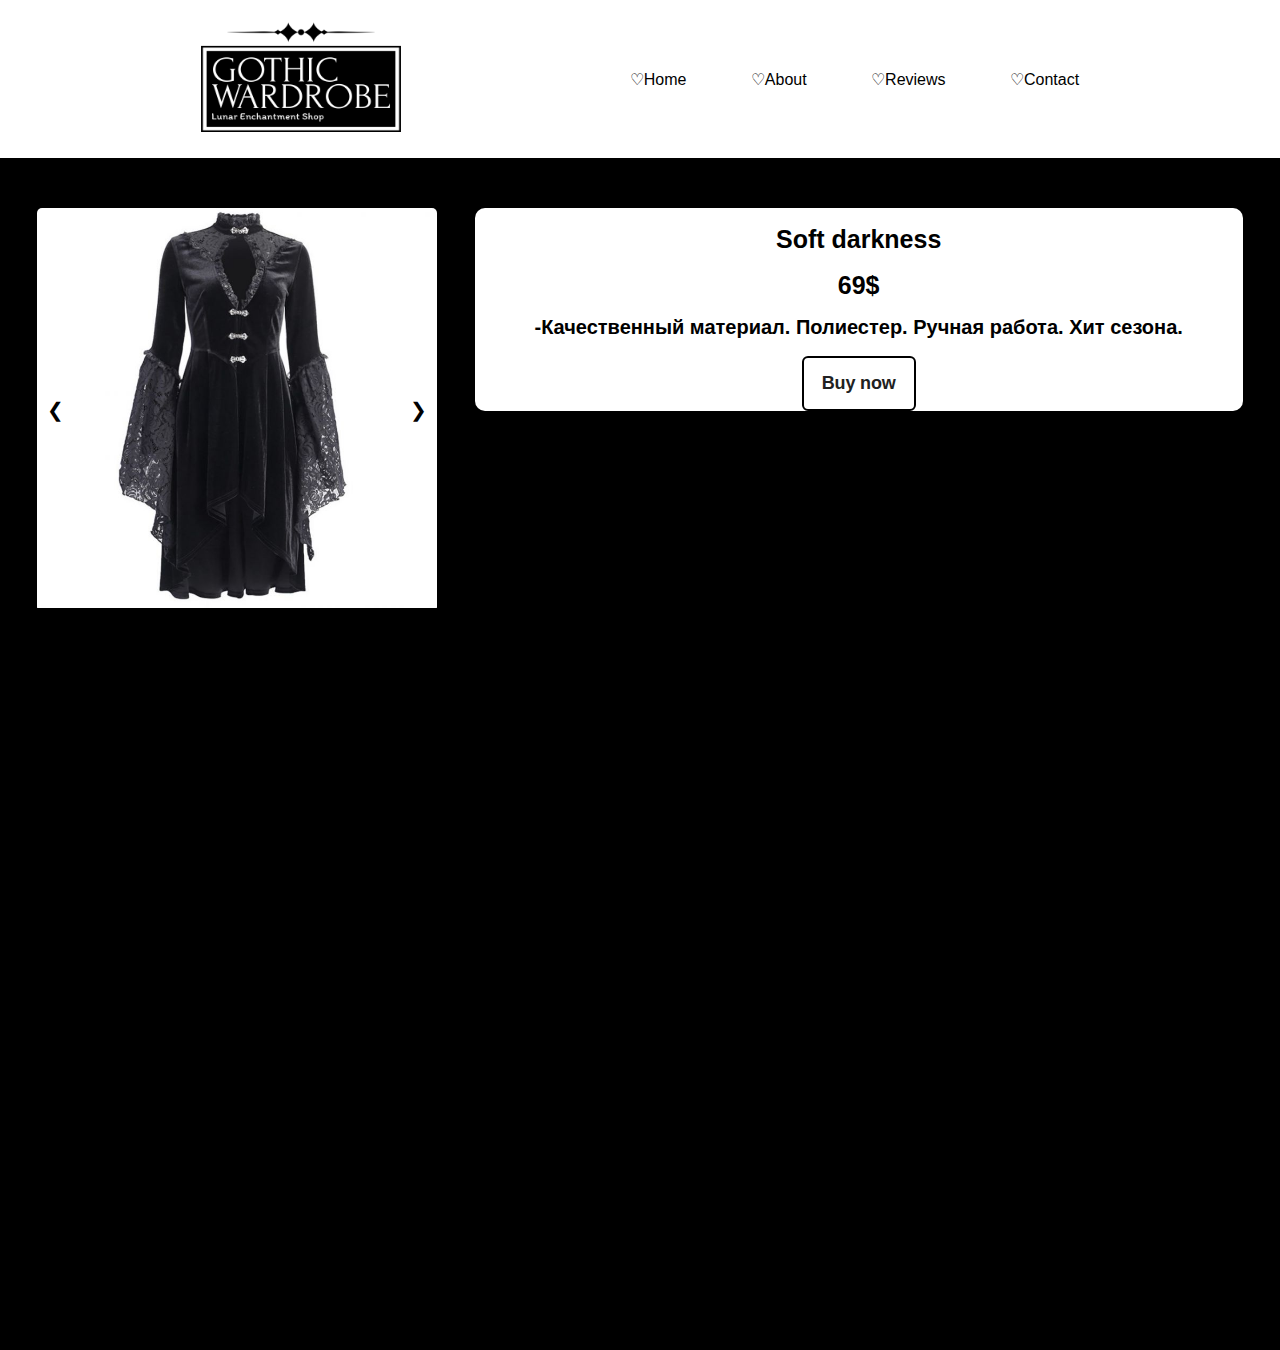
<file: gotan (7).html>
<!DOCTYPE html>
<html lang="en">
<head>
    <meta charset="UTF-8">
    <meta name="viewport" content="width=device-width, initial-scale=1.0">
    <title>Document</title>
    <link rel="stylesheet" href="css/got.css">
</head>
<body>
    <header>
        <nav>   
            <a href="index.html"><img src="img/gothic-wardrobe-high-resolution-logo-black-transparent.png"; height="110" width="200"></a>
            <div class="navvv">
            <a href="index.html">♡Home</a>
            <a href="About.html">♡About</a>
            <a href="Otzyv.html">♡Reviews</a>
            <a href="Contact.html">♡Contact</a>
            </div>
        </nav>
    </header>
<div class="miantovar">

    <div class="slider-container">

        <div class="slider">

            <div class="slide"><img src="img/refff/gen (3).jpg" alt="Slide 1"></div>
            <div class="slide"><img src="img/refff/gen (2).jpg" alt="Slide 2"></div>
            <div class="slide"><img src="img/refff/gen (1).jpg" alt="Slide 3"></div>
        </div>
    
        <button class="prev" onclick="plusSlides(-1)">❮</button>
        <button class="next" onclick="plusSlides(1)">❯</button>
        
    
    </div>
        <div class="text">
    <h1>Soft darkness</h1>
    <h1>69$</h1>
    <h2>-Качественный материал. Полиестер. Ручная работа. Хит сезона.  </h2>
        <div class="buttt"><button class="button-80" role="button">Buy now</button></div>
        </div>
        
</div>


    <script>
        let slideIndex = 1;
    
        function plusSlides(n) {
            showSlides(slideIndex += n);
        }
    
        function showSlides(n) {
            let slides = document.getElementsByClassName("slide");
            if (n > slides.length) {
                slideIndex = 1;
            }
            if (n < 1) {
                slideIndex = slides.length;
            }
            for (let i = 0; i < slides.length; i++) {
                slides[i].style.transform = "translateX(" + -400 * (slideIndex - 1) + "px)";
            }
        }
    </script>
</body>
</html>
</file>
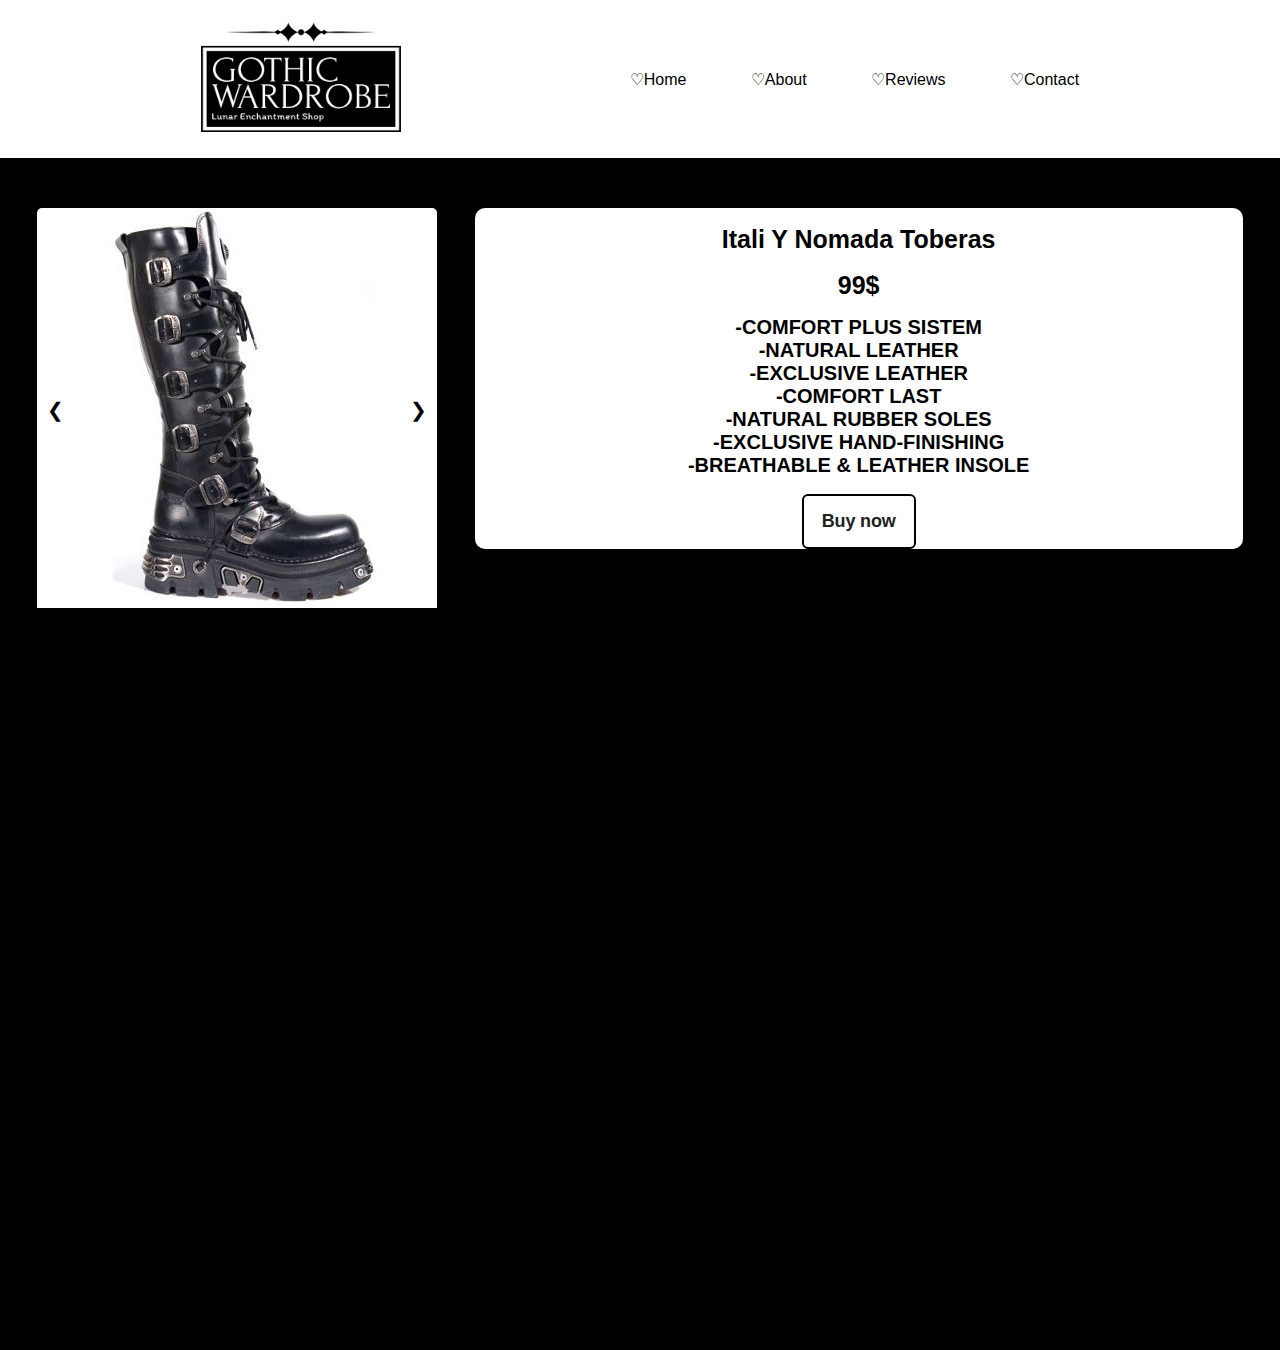
<file: gotan (8).html>
<!DOCTYPE html>
<html lang="en">
<head>
    <meta charset="UTF-8">
    <meta name="viewport" content="width=device-width, initial-scale=1.0">
    <title>Document</title>
    <link rel="stylesheet" href="css/got.css">
</head>
<body>
    <header>
        <nav>   
            <a href="index.html"><img src="img/gothic-wardrobe-high-resolution-logo-black-transparent.png"; height="110" width="200"></a>
            <div class="navvv">
            <a href="index.html">♡Home</a>
            <a href="About.html">♡About</a>
            <a href="Otzyv.html">♡Reviews</a>
            <a href="Contact.html">♡Contact</a>
            </div>
        </nav>
    </header>
<div class="miantovar">

    <div class="slider-container">

        <div class="slider">

            <div class="slide"><img src="img/refff (4)/asda (1).jpg" alt="Slide 1"></div>
            <div class="slide"><img src="img/refff (4)/asda (2).jpg" alt="Slide 2"></div>
            <div class="slide"><img src="img/refff (4)/asda (3).jpg" alt="Slide 3"></div>
        </div>
    
        <button class="prev" onclick="plusSlides(-1)">❮</button>
        <button class="next" onclick="plusSlides(1)">❯</button>
        
    
    </div>
        <div class="text">
    <h1>Itali Y Nomada Toberas  </h1>
    <h1>99$</h1>
    <h2>-COMFORT PLUS SISTEM<br>
        -NATURAL LEATHER<br>
        -EXCLUSIVE LEATHER<br>
        -COMFORT LAST<br>
        -NATURAL RUBBER SOLES<br>
        -EXCLUSIVE HAND-FINISHING<br>
        -BREATHABLE & LEATHER INSOLE</h2>
        <div class="buttt"><button class="button-80" role="button">Buy now</button></div>
        </div>
        
</div>


    <script>
        let slideIndex = 1;
    
        function plusSlides(n) {
            showSlides(slideIndex += n);
        }
    
        function showSlides(n) {
            let slides = document.getElementsByClassName("slide");
            if (n > slides.length) {
                slideIndex = 1;
            }
            if (n < 1) {
                slideIndex = slides.length;
            }
            for (let i = 0; i < slides.length; i++) {
                slides[i].style.transform = "translateX(" + -400 * (slideIndex - 1) + "px)";
            }
        }
    </script>
</body>
</html>
</file>
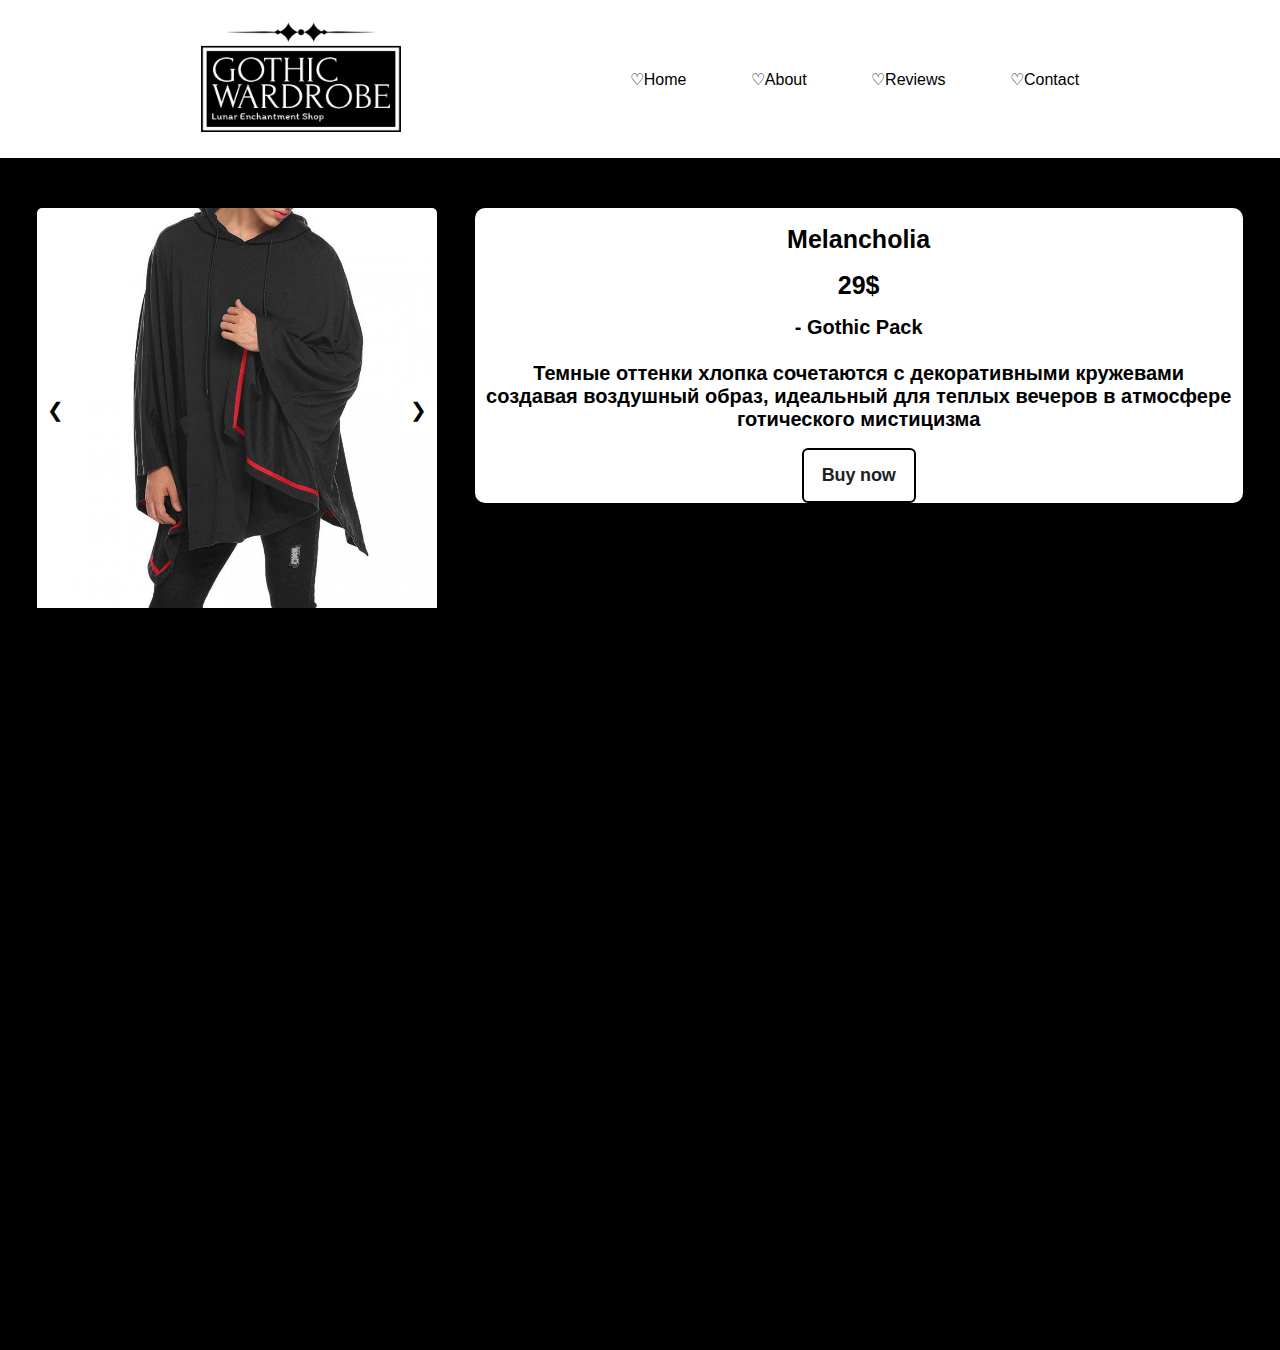
<file: gotan (9).html>
<!DOCTYPE html>
<html lang="en">
<head>
    <meta charset="UTF-8">
    <meta name="viewport" content="width=device-width, initial-scale=1.0">
    <title>Document</title>
    <link rel="stylesheet" href="css/got.css">
</head>
<body>
    <header>
        <nav>   
            <a href="index.html"><img src="img/gothic-wardrobe-high-resolution-logo-black-transparent.png"; height="110" width="200"></a>
            <div class="navvv">
            <a href="index.html">♡Home</a>
            <a href="About.html">♡About</a>
            <a href="Otzyv.html">♡Reviews</a>
            <a href="Contact.html">♡Contact</a>
            </div>
        </nav>
    </header>
<div class="miantovar">

    <div class="slider-container">

        <div class="slider">

            <div class="slide"><img src="img/refff (2)/nakid (1).jpg " alt="Slide 1"></div>
            <div class="slide"><img src="img/refff (2)/nakid (2).jpg " alt="Slide 2"></div>
            <div class="slide"><img src="img/refff (2)/nakid (3).jpg "alt="Slide 3"></div>
        </div>
    
        <button class="prev" onclick="plusSlides(-1)">❮</button>
        <button class="next" onclick="plusSlides(1)">❯</button>
        
    
    </div>
        <div class="text">
    <h1>Melancholia</h1>
    <h1>29$</h1>
    <h2>- Gothic Pack<br><br>
        Темные оттенки хлопка сочетаются с декоративными кружевами<br> создавая воздушный образ, идеальный для теплых вечеров в атмосфере готического мистицизма</h2>
        <div class="buttt"><button class="button-80" role="button">Buy now</button></div>
        </div>
        
</div>


    <script>
        let slideIndex = 1;
    
        function plusSlides(n) {
            showSlides(slideIndex += n);
        }
    
        function showSlides(n) {
            let slides = document.getElementsByClassName("slide");
            if (n > slides.length) {
                slideIndex = 1;
            }
            if (n < 1) {
                slideIndex = slides.length;
            }
            for (let i = 0; i < slides.length; i++) {
                slides[i].style.transform = "translateX(" + -400 * (slideIndex - 1) + "px)";
            }
        }
    </script>
</body>
</html>
</file>
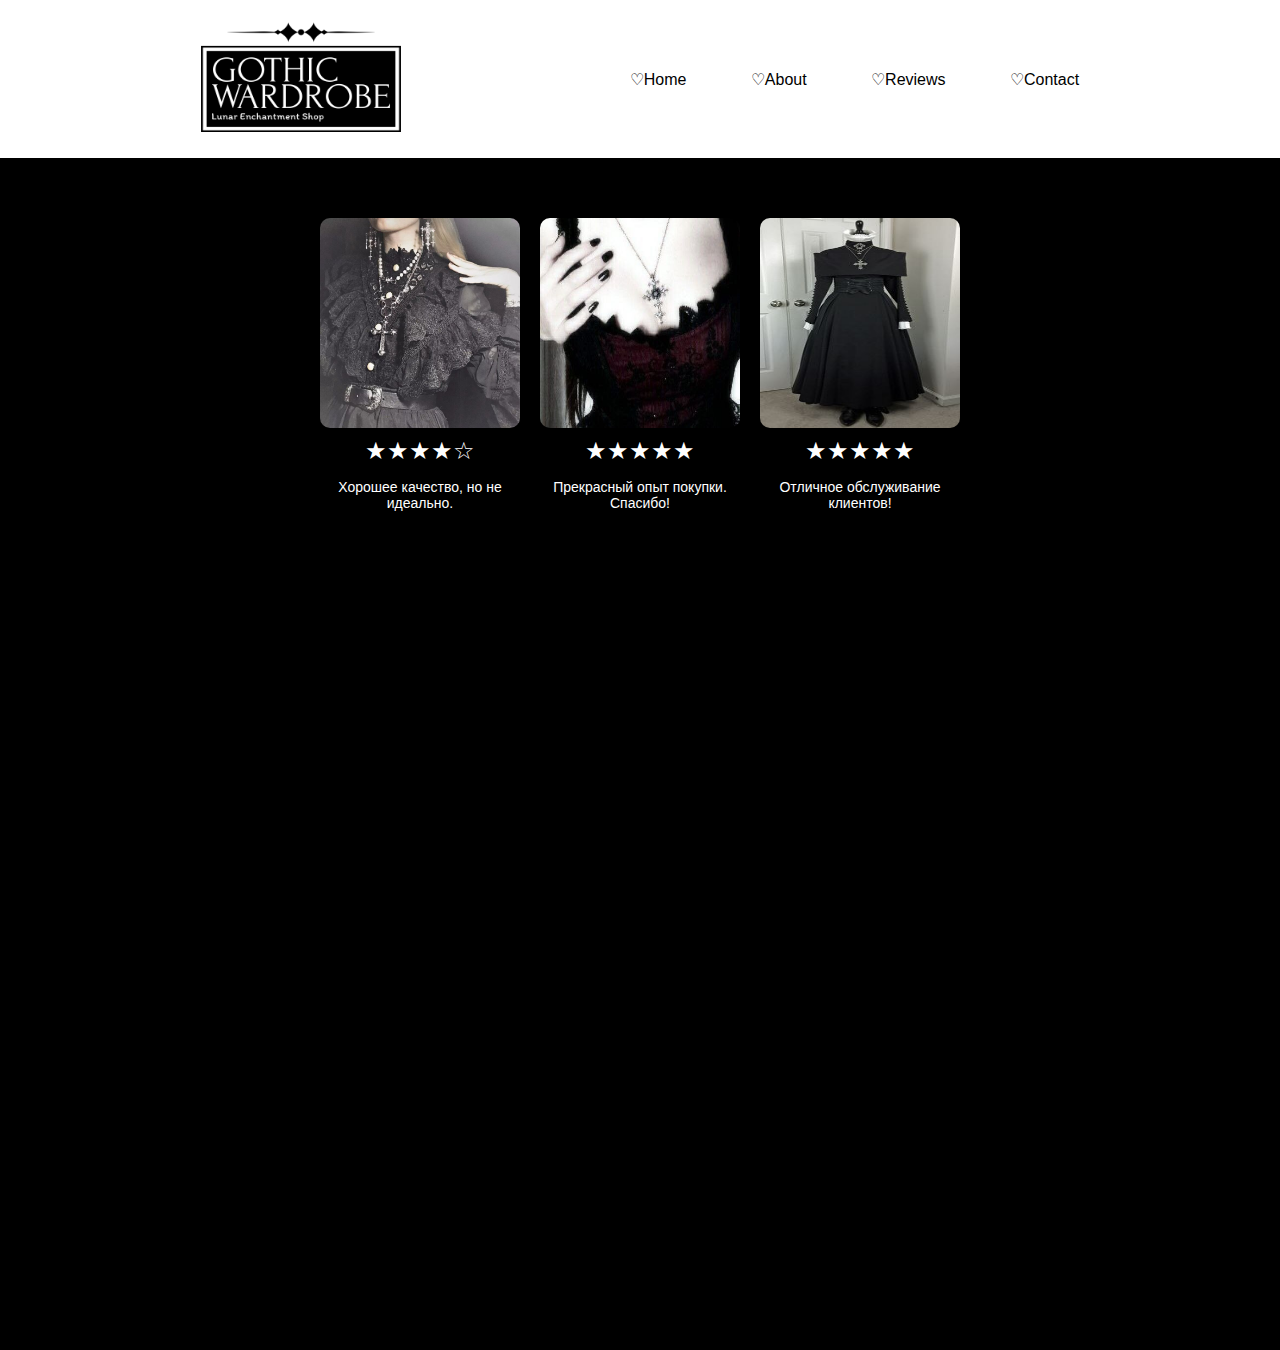
<file: Otzyv.html>
<!DOCTYPE html>
<html lang="en">
<head>
    <meta charset="UTF-8">
    <meta name="viewport" content="width=device-width, initial-scale=1.0">
    <title>gotika</title>
    <link rel="stylesheet" href="css/reviews.css">
    <link rel="icon" href="img/gothic-wardrobe-high-resolution-logo-black-transparent.png" type="image/png">

</head>
<body>
   
    <header>
        <nav>   
            <a href="index.html"><img src="img/gothic-wardrobe-high-resolution-logo-black-transparent.png"; height="110" width="200"></a>
            <div class="navvv">
            <a href="index.html">♡Home</a>
            <a href="About.html">♡About</a>
            <a href="Otzyv.html">♡Reviews</a>
            <a href="Contact.html">♡Contact</a>
        </div>
        </nav>
    </header>

<div class="vse">
      <div class="reviews-container">
        <div class="review">
            <img src="img/ykrashenie (1).jpg" alt="Отзыв 1">
            <p class="rating">★★★★☆</p>
            <p class="comment">Хорошее качество, но не идеально.</p>
        </div>
            <div class="review">
                <img src="img/avar/ykrashenie (3).jpg" alt="Отзыв 1">
                <p class="rating">★★★★★</p>
                <p class="comment">Прекрасный опыт покупки. Спасибо!</p>
            </div>
                <div class="review">
                    <img src="img/platya (7).jpg" alt="Отзыв 1">
                    <p class="rating">★★★★★</p>
                    <p class="comment">Отличное обслуживание клиентов!</p>
                </div>

    </div>
</div>
</body>
</html>
</file>
<file: css/gotstyle.css>
body {
    margin: 0;
    height: 150vh;
    font-family: Arial, sans-serif;
    background-color: black;

}

header {
    background-color: #ffffff;
    color: #ffffff;
    padding: 1px;
    text-align: center;

}

nav {
   display: flex;
   justify-content: space-evenly;
   align-items: center;
   flex-direction: row;
   flex-wrap: wrap;
    background-color: #ffffff;
    padding: 1px;}
    nav a {

        color: #000000;
        text-decoration: none;
        padding: 10px 20px;
        margin: 10px;
        border-radius: 10px;
        transition: background-color 0.3s;
    }
    
    nav a:hover {
        background-color: #979797;
    }
    .product-container {
        display: flex;
        flex-wrap: wrap;
        justify-content: space-around;
        padding: 20px;}
        
    .product {
        width: 25%;
        margin: 10px;
        padding: 15px;
        text-align: center;
        background-color: #fff;
        border-radius: 5px;
        box-shadow: 0 0 10px rgba(255, 255, 255, 0.448);
    
    }
    H1{
        color: white;
    }
    .product img{ 
border-radius: 5px;
    }
    @keyframes fadeIn {
        0% {
            opacity: 0;
            transform: translateY(20px);
        }
        100% {
            opacity: 1;
            transform: translateY(0);
        }
    }
    
    .vse{
        animation: fadeIn 1.5s ease-out;
        display: flex;
        text-align: center;
        justify-content: center;
        flex-direction: column;
        line-height: 35px;
    }
    .limitka{
        margin-top: 200px;
        height: 140vh;
        display: flex;
        justify-content: center;
        align-items: center;
        flex-direction: column;
        text-align: center;
    }

    .limitka img{ 
        border-radius: 4px;
        box-shadow: 0 0 10px rgba(255, 255, 255, 0.448);

    }
    .product :hover{
        transform: scale(1.05);}

        .button-80 {
            background: #fff;
            backface-visibility: hidden;
            border-radius: .375rem;
            border-style: solid;
            border-width: .125rem;
            box-sizing: border-box;
            color: #212121;
            cursor: pointer;
            display: inline-block;
            font-family: Circular,Helvetica,sans-serif;
            font-size: 1.125rem;
            font-weight: 700;
            letter-spacing: -.01em;
            line-height: 1.3;
            padding: .875rem 1.125rem;
            position: relative;
            text-align: left;
            text-decoration: none;
            transform: translateZ(0) scale(1);
            transition: transform .2s;
            user-select: none;
            -webkit-user-select: none;
            touch-action: manipulation;
          }
          
          .button-80:not(:disabled):hover {
            transform: scale(1.05);
          }
          
          .button-80:not(:disabled):hover:active {
            transform: scale(1.05) translateY(.125rem);
          }
          
          .button-80:focus {
            outline: 0 solid transparent;
          }
          
          .button-80:focus:before {
            content: "";
            left: calc(-1*.375rem);
            pointer-events: none;
            position: absolute;
            top: calc(-1*.375rem);
            transition: border-radius;
            user-select: none;
          }
          
          .button-80:focus:not(:focus-visible) {
            outline: 0 solid transparent;
          }
          
          .button-80:focus:not(:focus-visible):before {
            border-width: 0;
          }
          
          .button-80:not(:disabled):active {
            transform: translateY(.125rem);
          }
</file>
<file: css/about.css>
body {
    margin: 0;
    height: 150vh;
    font-family: Arial, sans-serif;
    background-color: black;

}

header {
    background-color: #ffffff;
    color: #ffffff;
    padding: 1px;
    text-align: center;

}

nav {
   display: flex;
   justify-content: space-evenly;
   align-items: center;
   flex-direction: row;
   flex-wrap: wrap;
    background-color: #ffffff;
    padding: 1px;}
    nav a {

        color: #000000;
        text-decoration: none;
        padding: 10px 20px;
        margin: 10px;
        border-radius: 10px;
        transition: background-color 0.3s;
    }
    
    nav a:hover {
        background-color: #979797;
    }

@keyframes fadeIn {
    0% {
        opacity: 0;
        transform: translateY(20px);
    }
    100% {
        opacity: 1;
        transform: translateY(0);
    }
}

.vse{
    animation: fadeIn 1.5s ease-out;
    display: flex;
    text-align: center;
    justify-content: center;
    flex-direction: column;
    line-height: 35px;
}
    .achivments{
        text-align: center;
    }
H1{
    font-size: 20px;
    color: #ffffff;
}
.partners{
    margin-top: 30px;
}
.colortext{
    color: red;
}
.logos{
    display: flex;
align-items: center;
justify-content: center;
}
.shadowraze{
    margin-bottom: 50px;
}
</file>
<file: css/contact.css>
body {
    margin: 0;
    padding: 0;
    background-color: #000;
    color: #000000;
}
nav {
   display: flex;
   justify-content: space-evenly;
   align-items: center;
   flex-direction: row;
   flex-wrap: wrap;
    background-color: #ffffff;
    padding: 1px;}
    nav a {

        color: #000000;
        text-decoration: none;
        padding: 10px 20px;
        margin: 10px;
        border-radius: 10px;
        transition: background-color 0.3s;
    }
    
    nav a:hover {
        background-color: #979797;
    }

.hh3{
color:black
}
.pp{
color:black}

.contact-container {
    max-width: 800px;
    margin: 20px auto;
    display: flex;
    justify-content: space-evenly;
}   

.contact-block {
    width: 200px;
    padding: 20px;
    text-align: center;
    background-color: #fbfbfb;
    border-radius: 10px;
    box-shadow: 0 0 10px rgba(255, 255, 255, 0.332);
    
}

.contact-block h2 {
    margin-bottom: 10px;
}

.contact-block p {
    margin: 0;
}

.contact-block ul {
    list-style: none;
    padding: 0;
}

.contact-block ul li {
    margin-bottom: 5px;
}

.contact-block a {
    color: #000000;
    text-decoration: none;
}

.contact-block a:hover {
    text-decoration: underline;
}

header {
    background-color: #ffffff;
    color: #ffffff;
    padding: 1px;
    text-align: center;

}





@keyframes fadeIn {
    0% {
        opacity: 0;
        transform: translateY(20px);
    }
    100% {
        opacity: 1;
        transform: translateY(0);
    }
}

.mainsec{
    animation: fadeIn 1.5s ease-out;
}
</file>
<file: css/got.css>
body {
    margin: 0;
    height: 150vh;
    font-family: Arial, sans-serif;
    background-color: black;
}

header {
    background-color: #ffffff;
    color: #ffffff;
    padding: 1px;
    text-align: center;

}

nav {
   display: flex;
   justify-content: space-evenly;
   align-items: center;
   flex-direction: row;
   flex-wrap: wrap;
    background-color: #ffffff;
    padding: 1px;}
    nav a {

        color: #000000;
        text-decoration: none;
        padding: 10px 20px;
        margin: 10px;
        border-radius: 10px;
        transition: background-color 0.3s;
    }
    
    nav a:hover {
        background-color: #979797;
    }

@keyframes fadeIn {
    0% {
        opacity: 0;
        transform: translateY(20px);
    }
    100% {
        opacity: 1;
        transform: translateY(0);
    }
}


h1{
    font-size: 25px;
}
h2{ 
    font-size: 20px
}
.text{
    background-color: #ffffff;
    height: 40%;
    width: 60%;
    border-radius: 10px;
    text-align: center;
}
.miantovar{
    margin-top: 50px;
    display: flex;
    flex-direction: row;
    flex-wrap: wrap;
    text-align: left;
    justify-content: space-evenly;
    animation: fadeIn 1.5s ease-out;

}


.slider-container {
    position: relative;
    width: 400px;
    overflow: hidden;
    border-radius: 5px;
}

.slider {
    display: flex;
    transition: transform 0.5s ease-in-out;
}

.slide {
    min-width: 400px;
    box-sizing: border-box;
}

.slide img {
    width: 100%;
    height: auto;
}

.prev, .next {
    position: absolute;
    top: 50%;
    transform: translateY(-50%);
    font-size: 20px;
    cursor: pointer;
    background-color: rgba(255, 255, 255, 0.5);
    color: rgb(0, 0, 0);
    padding: 10px;
    border: none;
    outline: none;
    transition: background-color 0.3s ease;
}

.prev {
    left: 0;
}

.next {
    right: 0;
}

.prev:hover, .next:hover {
    background-color: rgba(255, 255, 255, 0.8);
}
.buttt{
    display: flex;
    justify-content: center;
}
.button-80 {
    background: #fff;
    backface-visibility: hidden;
    border-radius: .375rem;
    border-style: solid;
    border-width: .125rem;
    box-sizing: border-box;
    color: #212121;
    cursor: pointer;
    display: inline-block;
    font-family: Circular,Helvetica,sans-serif;
    font-size: 1.125rem;
    font-weight: 700;
    letter-spacing: -.01em;
    line-height: 1.3;
    padding: .875rem 1.125rem;
    position: relative;
    text-align: left;
    text-decoration: none;
    transform: translateZ(0) scale(1);
    transition: transform .2s;
    user-select: none;
    -webkit-user-select: none;
    touch-action: manipulation;
  }
  
  .button-80:not(:disabled):hover {
    transform: scale(1.03);
  }
  
  .button-80:not(:disabled):hover:active {
    transform: scale(1.02) translateY(.125rem);
  }
  
  .button-80:focus {
    outline: 0 solid transparent;
  }
  
  .button-80:focus:before {
    content: "";
    left: calc(-1*.375rem);
    pointer-events: none;
    position: absolute;
    top: calc(-1*.375rem);
    transition: border-radius;
    user-select: none;
  }
  
  .button-80:focus:not(:focus-visible) {
    outline: 0 solid transparent;
  }
  
  .button-80:focus:not(:focus-visible):before {
    border-width: 0;
  }
  
  .button-80:not(:disabled):active {
    transform: translateY(.125rem);
  }
</file>
<file: css/reviews.css>
body {
    margin: 0;
    padding: 0;
    height: 150vh;
    font-family: Arial, sans-serif;
    background-color: black;

}

header {
    background-color: #ffffff;
    color: #ffffff;
    padding: 1px;
    text-align: center;

}

nav {
   display: flex;
   justify-content: space-evenly;
   align-items: center;
   flex-direction: row;
   flex-wrap: wrap;
    background-color: #ffffff;
    padding: 1px;}
    nav a {

        color: #000000;
        text-decoration: none;
        padding: 10px 20px;
        margin: 10px;
        border-radius: 10px;
        transition: background-color 0.3s;
    }
    
    nav a:hover {
        background-color: #979797;
    }
    .reviews-container {
        max-width: 1000px;
        margin: 50px ;
        display: flex;
        flex-wrap: wrap;
        justify-content: space-between;
    }
    
.review {
        width: 200px;
        margin: 10px;
        text-align: center;
    }
    
    .review img {
        width: 100%;
        height: 60%;
        border-radius: 50%;
    }
    
    .rating {
        font-size: 24px;
        margin: 5px 0;
        color: white;
    }
    
    .comment {
        color: white;
        font-size: 14px;
    }

.review img{
    border-radius: 10px;
    height: 210px;
    width: 200px;
}



  .mainsec{
    margin: 300px;
    display: flex;
    align-items: center;
    justify-content:space-around;
    flex-direction: row;
    flex-wrap: wrap;
    text-align: center;
}
@keyframes fadeIn {
    0% {
        opacity: 0;
        transform: translateY(20px);
    }
    100% {
        opacity: 1;
        transform: translateY(0);
    }
}

.vse{
    animation: fadeIn 1.5s ease-out;
}
.vse{
    display: flex;
    justify-content: center;
    align-items: center;
    flex-direction: row;
}
</file>
